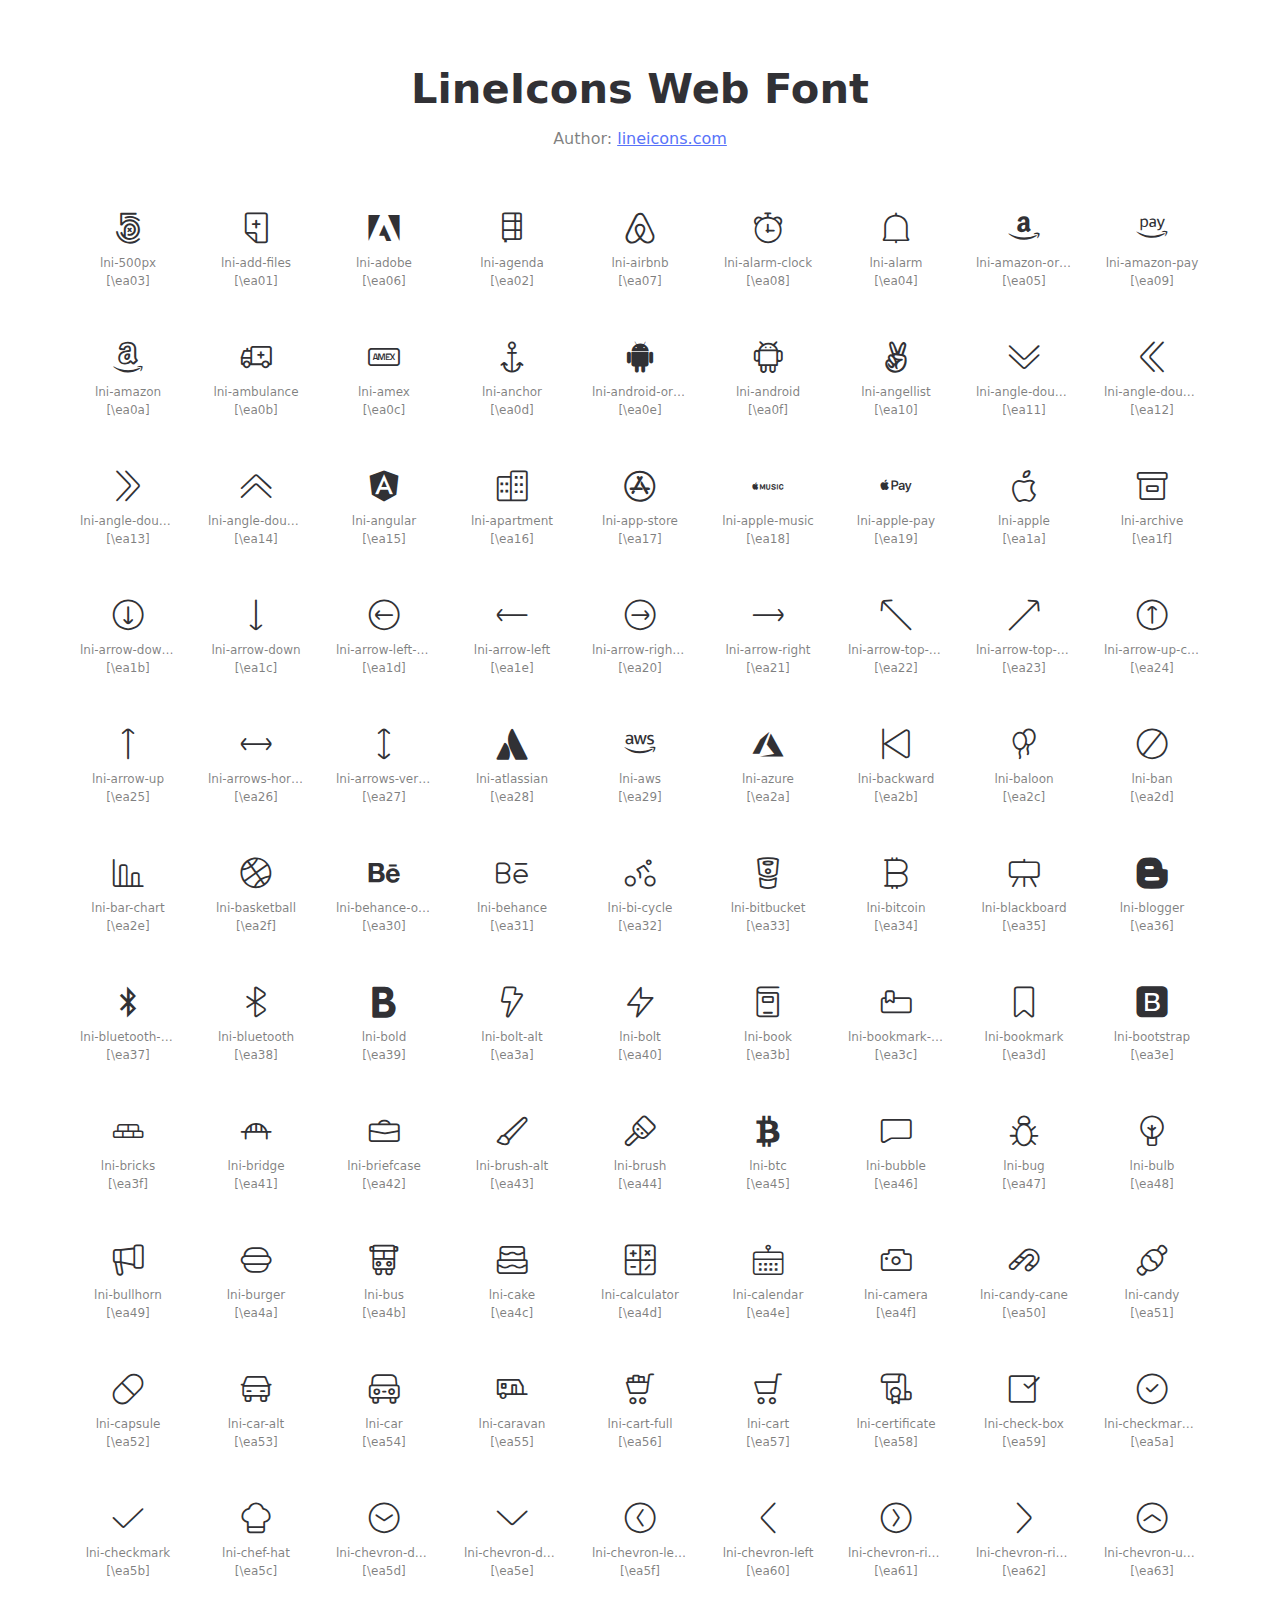
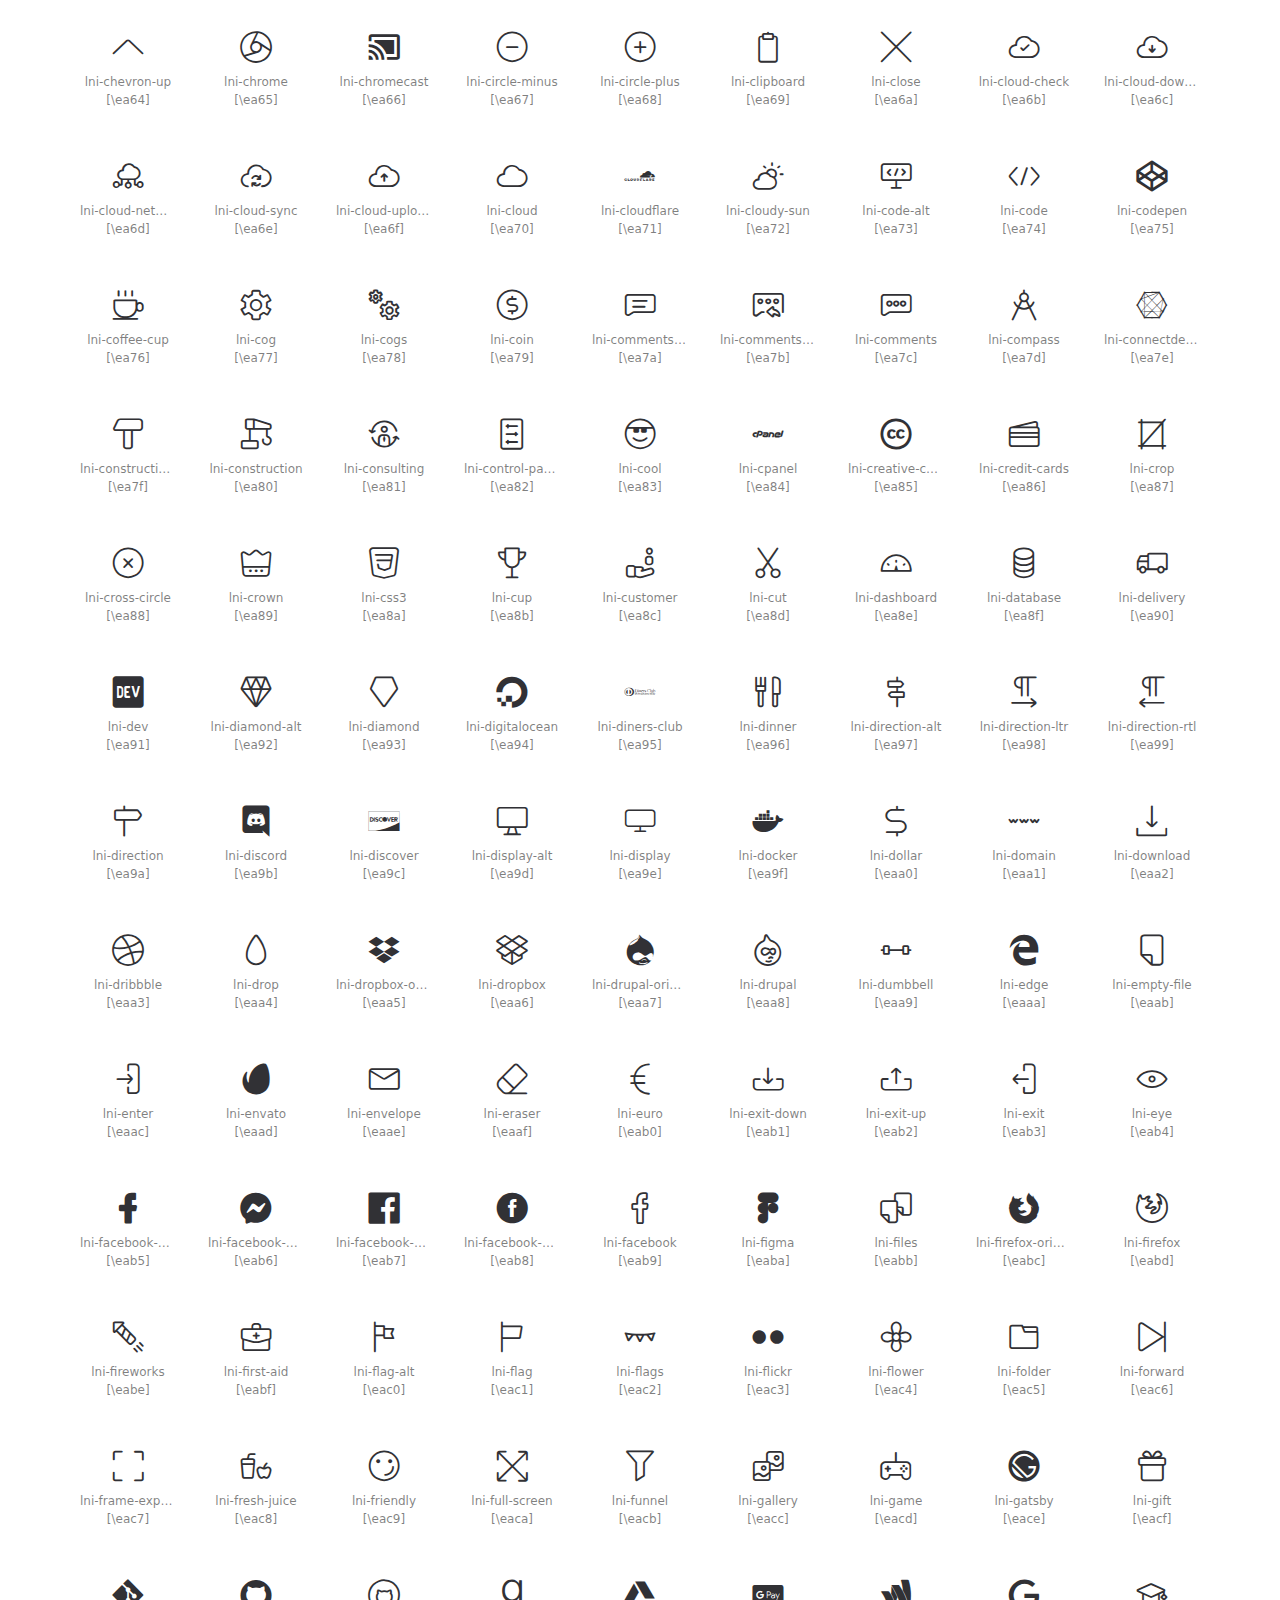
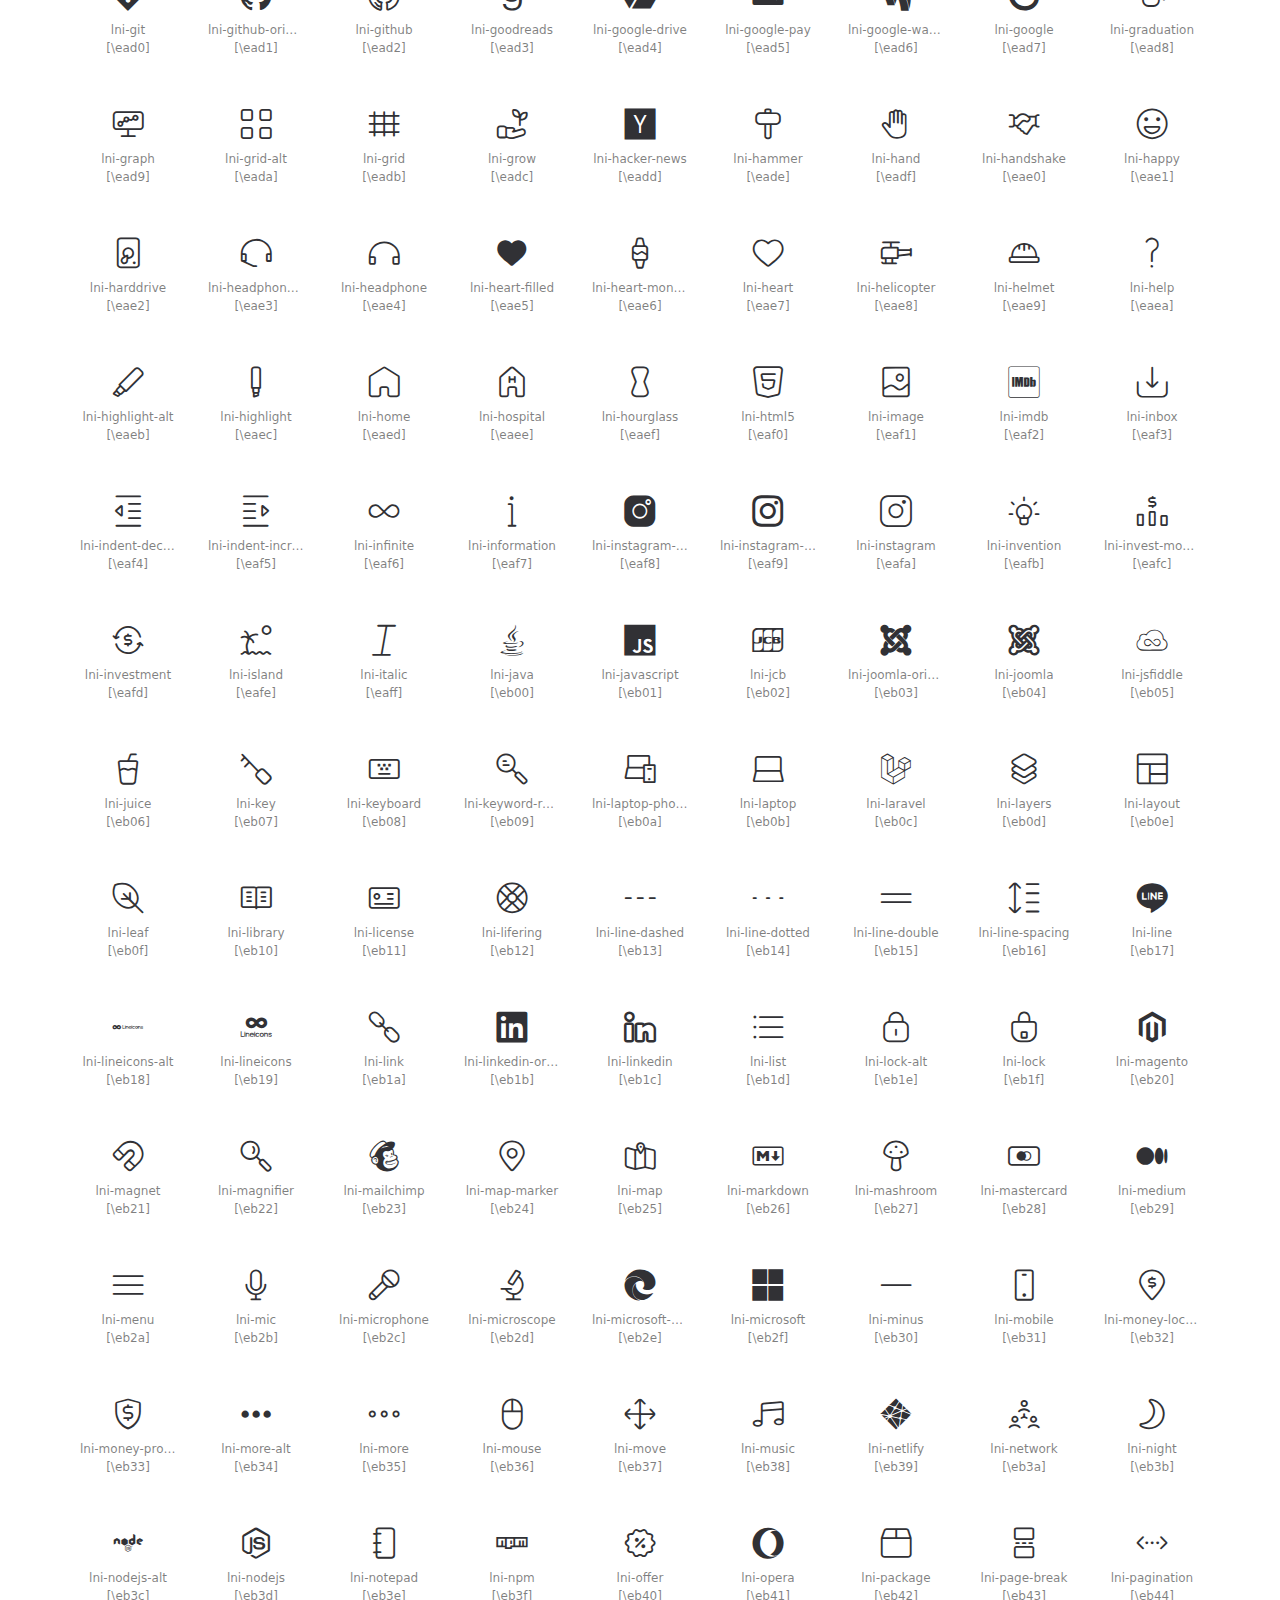
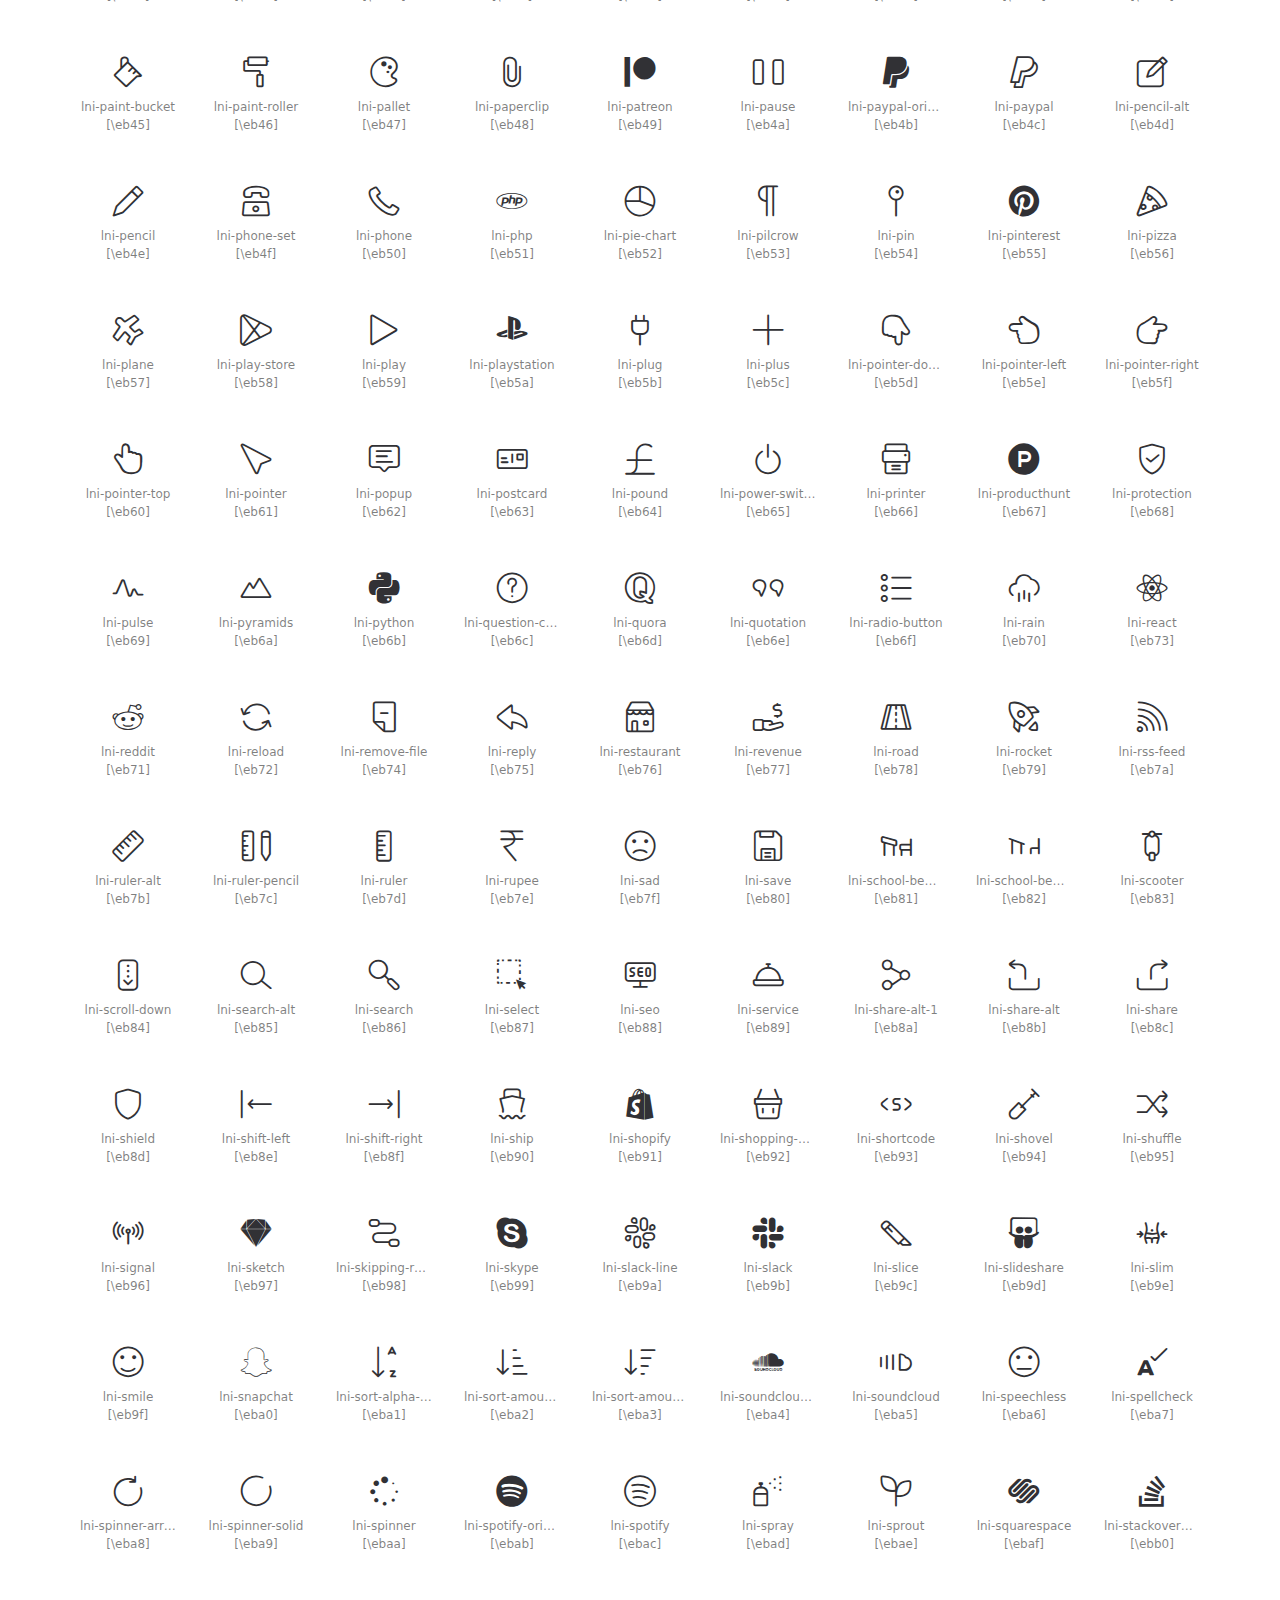
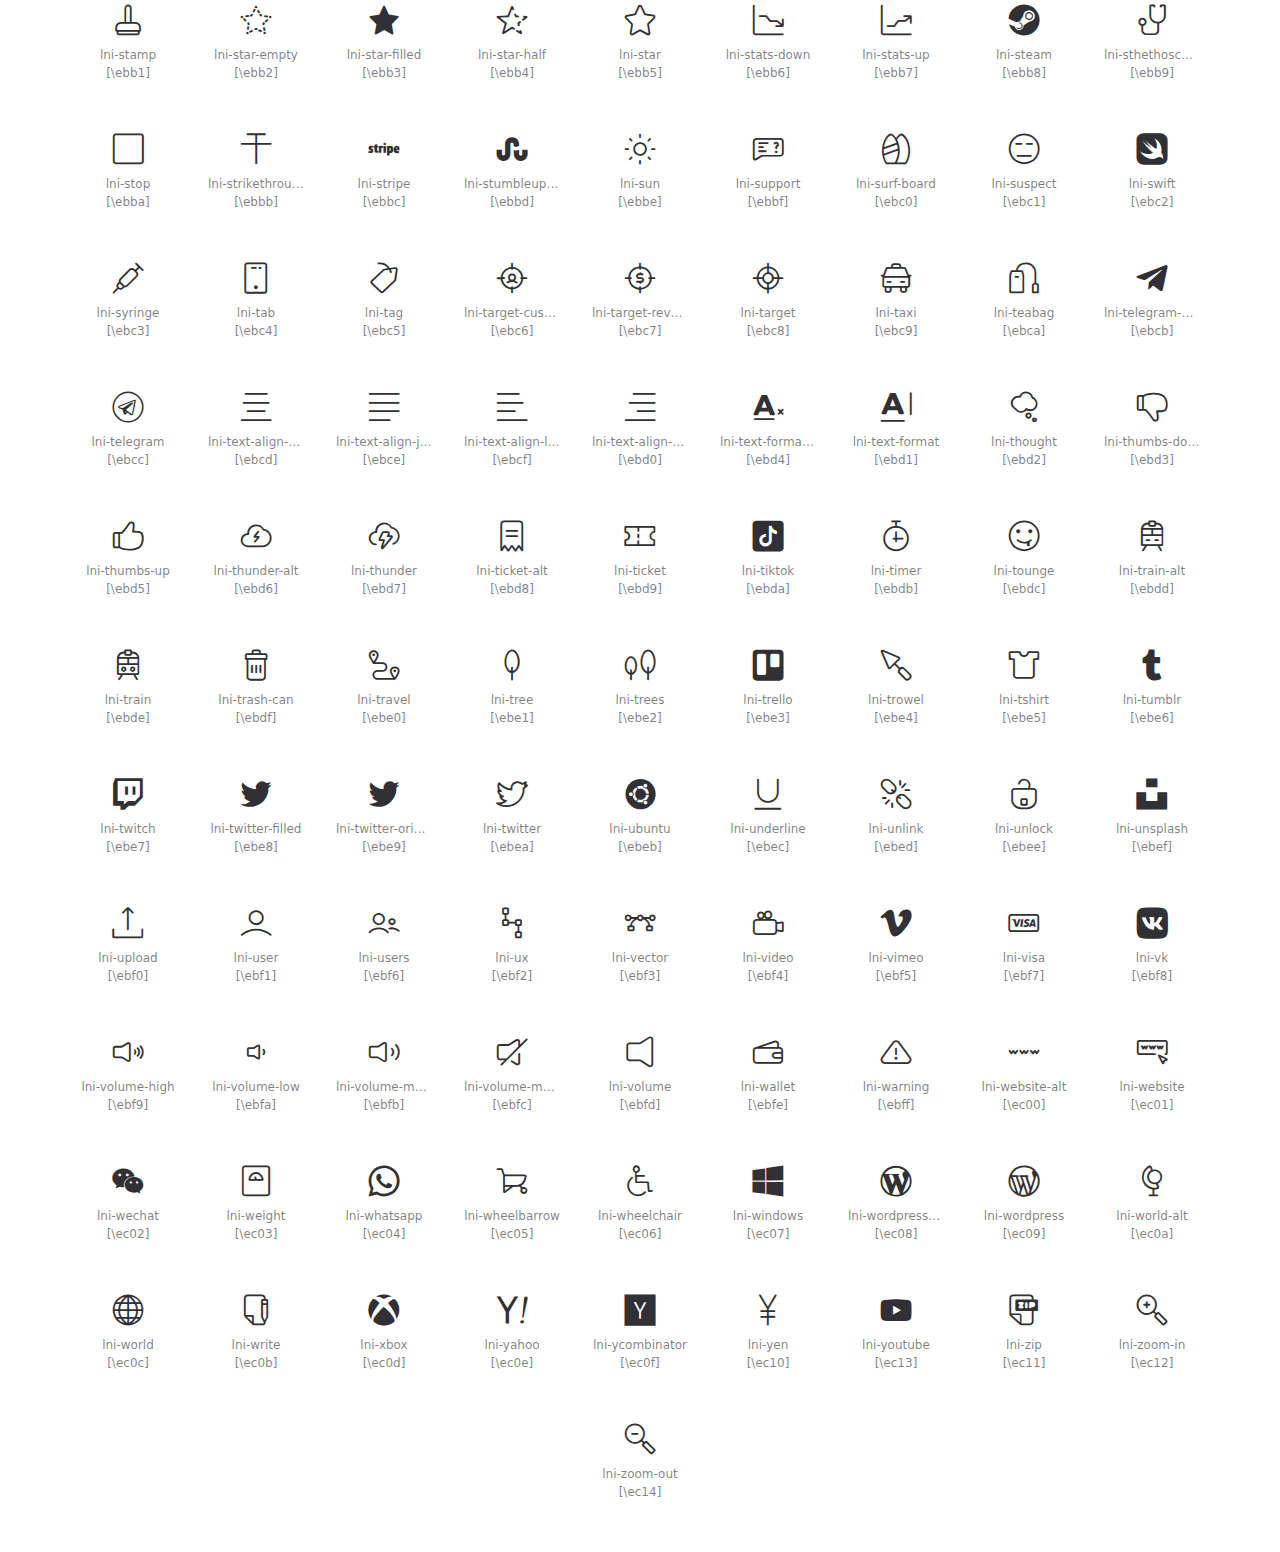
<file: img/icon-font/demo.html>
<!doctype html>
<html lang="en">
<head>
	<meta charset="UTF-8">
	<meta name="viewport" content="width=device-width, initial-scale=1">
	<link rel="stylesheet" href="demo/css/style.css">
	<link rel="icon" type="image/svg+xml" href="demo/favicon.svg">
	<title>LineIcons Web Font</title>
</head>
<body>
	<header>
		<h1>LineIcons Web Font</h1>
		<p>Author: <a href="https://lineicons.com">lineicons.com</a></p>
	</header>

	<div id="icons-wrapper">
		<section>
			<ul>
                
                    <li>
                        <i class="lni lni-500px"></i>
                        <p>lni-500px</p>
                    </li>
                
                    <li>
                        <i class="lni lni-add-files"></i>
                        <p>lni-add-files</p>
                    </li>
                
                    <li>
                        <i class="lni lni-adobe"></i>
                        <p>lni-adobe</p>
                    </li>
                
                    <li>
                        <i class="lni lni-agenda"></i>
                        <p>lni-agenda</p>
                    </li>
                
                    <li>
                        <i class="lni lni-airbnb"></i>
                        <p>lni-airbnb</p>
                    </li>
                
                    <li>
                        <i class="lni lni-alarm-clock"></i>
                        <p>lni-alarm-clock</p>
                    </li>
                
                    <li>
                        <i class="lni lni-alarm"></i>
                        <p>lni-alarm</p>
                    </li>
                
                    <li>
                        <i class="lni lni-amazon-original"></i>
                        <p>lni-amazon-original</p>
                    </li>
                
                    <li>
                        <i class="lni lni-amazon-pay"></i>
                        <p>lni-amazon-pay</p>
                    </li>
                
                    <li>
                        <i class="lni lni-amazon"></i>
                        <p>lni-amazon</p>
                    </li>
                
                    <li>
                        <i class="lni lni-ambulance"></i>
                        <p>lni-ambulance</p>
                    </li>
                
                    <li>
                        <i class="lni lni-amex"></i>
                        <p>lni-amex</p>
                    </li>
                
                    <li>
                        <i class="lni lni-anchor"></i>
                        <p>lni-anchor</p>
                    </li>
                
                    <li>
                        <i class="lni lni-android-original"></i>
                        <p>lni-android-original</p>
                    </li>
                
                    <li>
                        <i class="lni lni-android"></i>
                        <p>lni-android</p>
                    </li>
                
                    <li>
                        <i class="lni lni-angellist"></i>
                        <p>lni-angellist</p>
                    </li>
                
                    <li>
                        <i class="lni lni-angle-double-down"></i>
                        <p>lni-angle-double-down</p>
                    </li>
                
                    <li>
                        <i class="lni lni-angle-double-left"></i>
                        <p>lni-angle-double-left</p>
                    </li>
                
                    <li>
                        <i class="lni lni-angle-double-right"></i>
                        <p>lni-angle-double-right</p>
                    </li>
                
                    <li>
                        <i class="lni lni-angle-double-up"></i>
                        <p>lni-angle-double-up</p>
                    </li>
                
                    <li>
                        <i class="lni lni-angular"></i>
                        <p>lni-angular</p>
                    </li>
                
                    <li>
                        <i class="lni lni-apartment"></i>
                        <p>lni-apartment</p>
                    </li>
                
                    <li>
                        <i class="lni lni-app-store"></i>
                        <p>lni-app-store</p>
                    </li>
                
                    <li>
                        <i class="lni lni-apple-music"></i>
                        <p>lni-apple-music</p>
                    </li>
                
                    <li>
                        <i class="lni lni-apple-pay"></i>
                        <p>lni-apple-pay</p>
                    </li>
                
                    <li>
                        <i class="lni lni-apple"></i>
                        <p>lni-apple</p>
                    </li>
                
                    <li>
                        <i class="lni lni-archive"></i>
                        <p>lni-archive</p>
                    </li>
                
                    <li>
                        <i class="lni lni-arrow-down-circle"></i>
                        <p>lni-arrow-down-circle</p>
                    </li>
                
                    <li>
                        <i class="lni lni-arrow-down"></i>
                        <p>lni-arrow-down</p>
                    </li>
                
                    <li>
                        <i class="lni lni-arrow-left-circle"></i>
                        <p>lni-arrow-left-circle</p>
                    </li>
                
                    <li>
                        <i class="lni lni-arrow-left"></i>
                        <p>lni-arrow-left</p>
                    </li>
                
                    <li>
                        <i class="lni lni-arrow-right-circle"></i>
                        <p>lni-arrow-right-circle</p>
                    </li>
                
                    <li>
                        <i class="lni lni-arrow-right"></i>
                        <p>lni-arrow-right</p>
                    </li>
                
                    <li>
                        <i class="lni lni-arrow-top-left"></i>
                        <p>lni-arrow-top-left</p>
                    </li>
                
                    <li>
                        <i class="lni lni-arrow-top-right"></i>
                        <p>lni-arrow-top-right</p>
                    </li>
                
                    <li>
                        <i class="lni lni-arrow-up-circle"></i>
                        <p>lni-arrow-up-circle</p>
                    </li>
                
                    <li>
                        <i class="lni lni-arrow-up"></i>
                        <p>lni-arrow-up</p>
                    </li>
                
                    <li>
                        <i class="lni lni-arrows-horizontal"></i>
                        <p>lni-arrows-horizontal</p>
                    </li>
                
                    <li>
                        <i class="lni lni-arrows-vertical"></i>
                        <p>lni-arrows-vertical</p>
                    </li>
                
                    <li>
                        <i class="lni lni-atlassian"></i>
                        <p>lni-atlassian</p>
                    </li>
                
                    <li>
                        <i class="lni lni-aws"></i>
                        <p>lni-aws</p>
                    </li>
                
                    <li>
                        <i class="lni lni-azure"></i>
                        <p>lni-azure</p>
                    </li>
                
                    <li>
                        <i class="lni lni-backward"></i>
                        <p>lni-backward</p>
                    </li>
                
                    <li>
                        <i class="lni lni-baloon"></i>
                        <p>lni-baloon</p>
                    </li>
                
                    <li>
                        <i class="lni lni-ban"></i>
                        <p>lni-ban</p>
                    </li>
                
                    <li>
                        <i class="lni lni-bar-chart"></i>
                        <p>lni-bar-chart</p>
                    </li>
                
                    <li>
                        <i class="lni lni-basketball"></i>
                        <p>lni-basketball</p>
                    </li>
                
                    <li>
                        <i class="lni lni-behance-original"></i>
                        <p>lni-behance-original</p>
                    </li>
                
                    <li>
                        <i class="lni lni-behance"></i>
                        <p>lni-behance</p>
                    </li>
                
                    <li>
                        <i class="lni lni-bi-cycle"></i>
                        <p>lni-bi-cycle</p>
                    </li>
                
                    <li>
                        <i class="lni lni-bitbucket"></i>
                        <p>lni-bitbucket</p>
                    </li>
                
                    <li>
                        <i class="lni lni-bitcoin"></i>
                        <p>lni-bitcoin</p>
                    </li>
                
                    <li>
                        <i class="lni lni-blackboard"></i>
                        <p>lni-blackboard</p>
                    </li>
                
                    <li>
                        <i class="lni lni-blogger"></i>
                        <p>lni-blogger</p>
                    </li>
                
                    <li>
                        <i class="lni lni-bluetooth-original"></i>
                        <p>lni-bluetooth-original</p>
                    </li>
                
                    <li>
                        <i class="lni lni-bluetooth"></i>
                        <p>lni-bluetooth</p>
                    </li>
                
                    <li>
                        <i class="lni lni-bold"></i>
                        <p>lni-bold</p>
                    </li>
                
                    <li>
                        <i class="lni lni-bolt-alt"></i>
                        <p>lni-bolt-alt</p>
                    </li>
                
                    <li>
                        <i class="lni lni-bolt"></i>
                        <p>lni-bolt</p>
                    </li>
                
                    <li>
                        <i class="lni lni-book"></i>
                        <p>lni-book</p>
                    </li>
                
                    <li>
                        <i class="lni lni-bookmark-alt"></i>
                        <p>lni-bookmark-alt</p>
                    </li>
                
                    <li>
                        <i class="lni lni-bookmark"></i>
                        <p>lni-bookmark</p>
                    </li>
                
                    <li>
                        <i class="lni lni-bootstrap"></i>
                        <p>lni-bootstrap</p>
                    </li>
                
                    <li>
                        <i class="lni lni-bricks"></i>
                        <p>lni-bricks</p>
                    </li>
                
                    <li>
                        <i class="lni lni-bridge"></i>
                        <p>lni-bridge</p>
                    </li>
                
                    <li>
                        <i class="lni lni-briefcase"></i>
                        <p>lni-briefcase</p>
                    </li>
                
                    <li>
                        <i class="lni lni-brush-alt"></i>
                        <p>lni-brush-alt</p>
                    </li>
                
                    <li>
                        <i class="lni lni-brush"></i>
                        <p>lni-brush</p>
                    </li>
                
                    <li>
                        <i class="lni lni-btc"></i>
                        <p>lni-btc</p>
                    </li>
                
                    <li>
                        <i class="lni lni-bubble"></i>
                        <p>lni-bubble</p>
                    </li>
                
                    <li>
                        <i class="lni lni-bug"></i>
                        <p>lni-bug</p>
                    </li>
                
                    <li>
                        <i class="lni lni-bulb"></i>
                        <p>lni-bulb</p>
                    </li>
                
                    <li>
                        <i class="lni lni-bullhorn"></i>
                        <p>lni-bullhorn</p>
                    </li>
                
                    <li>
                        <i class="lni lni-burger"></i>
                        <p>lni-burger</p>
                    </li>
                
                    <li>
                        <i class="lni lni-bus"></i>
                        <p>lni-bus</p>
                    </li>
                
                    <li>
                        <i class="lni lni-cake"></i>
                        <p>lni-cake</p>
                    </li>
                
                    <li>
                        <i class="lni lni-calculator"></i>
                        <p>lni-calculator</p>
                    </li>
                
                    <li>
                        <i class="lni lni-calendar"></i>
                        <p>lni-calendar</p>
                    </li>
                
                    <li>
                        <i class="lni lni-camera"></i>
                        <p>lni-camera</p>
                    </li>
                
                    <li>
                        <i class="lni lni-candy-cane"></i>
                        <p>lni-candy-cane</p>
                    </li>
                
                    <li>
                        <i class="lni lni-candy"></i>
                        <p>lni-candy</p>
                    </li>
                
                    <li>
                        <i class="lni lni-capsule"></i>
                        <p>lni-capsule</p>
                    </li>
                
                    <li>
                        <i class="lni lni-car-alt"></i>
                        <p>lni-car-alt</p>
                    </li>
                
                    <li>
                        <i class="lni lni-car"></i>
                        <p>lni-car</p>
                    </li>
                
                    <li>
                        <i class="lni lni-caravan"></i>
                        <p>lni-caravan</p>
                    </li>
                
                    <li>
                        <i class="lni lni-cart-full"></i>
                        <p>lni-cart-full</p>
                    </li>
                
                    <li>
                        <i class="lni lni-cart"></i>
                        <p>lni-cart</p>
                    </li>
                
                    <li>
                        <i class="lni lni-certificate"></i>
                        <p>lni-certificate</p>
                    </li>
                
                    <li>
                        <i class="lni lni-check-box"></i>
                        <p>lni-check-box</p>
                    </li>
                
                    <li>
                        <i class="lni lni-checkmark-circle"></i>
                        <p>lni-checkmark-circle</p>
                    </li>
                
                    <li>
                        <i class="lni lni-checkmark"></i>
                        <p>lni-checkmark</p>
                    </li>
                
                    <li>
                        <i class="lni lni-chef-hat"></i>
                        <p>lni-chef-hat</p>
                    </li>
                
                    <li>
                        <i class="lni lni-chevron-down-circle"></i>
                        <p>lni-chevron-down-circle</p>
                    </li>
                
                    <li>
                        <i class="lni lni-chevron-down"></i>
                        <p>lni-chevron-down</p>
                    </li>
                
                    <li>
                        <i class="lni lni-chevron-left-circle"></i>
                        <p>lni-chevron-left-circle</p>
                    </li>
                
                    <li>
                        <i class="lni lni-chevron-left"></i>
                        <p>lni-chevron-left</p>
                    </li>
                
                    <li>
                        <i class="lni lni-chevron-right-circle"></i>
                        <p>lni-chevron-right-circle</p>
                    </li>
                
                    <li>
                        <i class="lni lni-chevron-right"></i>
                        <p>lni-chevron-right</p>
                    </li>
                
                    <li>
                        <i class="lni lni-chevron-up-circle"></i>
                        <p>lni-chevron-up-circle</p>
                    </li>
                
                    <li>
                        <i class="lni lni-chevron-up"></i>
                        <p>lni-chevron-up</p>
                    </li>
                
                    <li>
                        <i class="lni lni-chrome"></i>
                        <p>lni-chrome</p>
                    </li>
                
                    <li>
                        <i class="lni lni-chromecast"></i>
                        <p>lni-chromecast</p>
                    </li>
                
                    <li>
                        <i class="lni lni-circle-minus"></i>
                        <p>lni-circle-minus</p>
                    </li>
                
                    <li>
                        <i class="lni lni-circle-plus"></i>
                        <p>lni-circle-plus</p>
                    </li>
                
                    <li>
                        <i class="lni lni-clipboard"></i>
                        <p>lni-clipboard</p>
                    </li>
                
                    <li>
                        <i class="lni lni-close"></i>
                        <p>lni-close</p>
                    </li>
                
                    <li>
                        <i class="lni lni-cloud-check"></i>
                        <p>lni-cloud-check</p>
                    </li>
                
                    <li>
                        <i class="lni lni-cloud-download"></i>
                        <p>lni-cloud-download</p>
                    </li>
                
                    <li>
                        <i class="lni lni-cloud-network"></i>
                        <p>lni-cloud-network</p>
                    </li>
                
                    <li>
                        <i class="lni lni-cloud-sync"></i>
                        <p>lni-cloud-sync</p>
                    </li>
                
                    <li>
                        <i class="lni lni-cloud-upload"></i>
                        <p>lni-cloud-upload</p>
                    </li>
                
                    <li>
                        <i class="lni lni-cloud"></i>
                        <p>lni-cloud</p>
                    </li>
                
                    <li>
                        <i class="lni lni-cloudflare"></i>
                        <p>lni-cloudflare</p>
                    </li>
                
                    <li>
                        <i class="lni lni-cloudy-sun"></i>
                        <p>lni-cloudy-sun</p>
                    </li>
                
                    <li>
                        <i class="lni lni-code-alt"></i>
                        <p>lni-code-alt</p>
                    </li>
                
                    <li>
                        <i class="lni lni-code"></i>
                        <p>lni-code</p>
                    </li>
                
                    <li>
                        <i class="lni lni-codepen"></i>
                        <p>lni-codepen</p>
                    </li>
                
                    <li>
                        <i class="lni lni-coffee-cup"></i>
                        <p>lni-coffee-cup</p>
                    </li>
                
                    <li>
                        <i class="lni lni-cog"></i>
                        <p>lni-cog</p>
                    </li>
                
                    <li>
                        <i class="lni lni-cogs"></i>
                        <p>lni-cogs</p>
                    </li>
                
                    <li>
                        <i class="lni lni-coin"></i>
                        <p>lni-coin</p>
                    </li>
                
                    <li>
                        <i class="lni lni-comments-alt"></i>
                        <p>lni-comments-alt</p>
                    </li>
                
                    <li>
                        <i class="lni lni-comments-reply"></i>
                        <p>lni-comments-reply</p>
                    </li>
                
                    <li>
                        <i class="lni lni-comments"></i>
                        <p>lni-comments</p>
                    </li>
                
                    <li>
                        <i class="lni lni-compass"></i>
                        <p>lni-compass</p>
                    </li>
                
                    <li>
                        <i class="lni lni-connectdevelop"></i>
                        <p>lni-connectdevelop</p>
                    </li>
                
                    <li>
                        <i class="lni lni-construction-hammer"></i>
                        <p>lni-construction-hammer</p>
                    </li>
                
                    <li>
                        <i class="lni lni-construction"></i>
                        <p>lni-construction</p>
                    </li>
                
                    <li>
                        <i class="lni lni-consulting"></i>
                        <p>lni-consulting</p>
                    </li>
                
                    <li>
                        <i class="lni lni-control-panel"></i>
                        <p>lni-control-panel</p>
                    </li>
                
                    <li>
                        <i class="lni lni-cool"></i>
                        <p>lni-cool</p>
                    </li>
                
                    <li>
                        <i class="lni lni-cpanel"></i>
                        <p>lni-cpanel</p>
                    </li>
                
                    <li>
                        <i class="lni lni-creative-commons"></i>
                        <p>lni-creative-commons</p>
                    </li>
                
                    <li>
                        <i class="lni lni-credit-cards"></i>
                        <p>lni-credit-cards</p>
                    </li>
                
                    <li>
                        <i class="lni lni-crop"></i>
                        <p>lni-crop</p>
                    </li>
                
                    <li>
                        <i class="lni lni-cross-circle"></i>
                        <p>lni-cross-circle</p>
                    </li>
                
                    <li>
                        <i class="lni lni-crown"></i>
                        <p>lni-crown</p>
                    </li>
                
                    <li>
                        <i class="lni lni-css3"></i>
                        <p>lni-css3</p>
                    </li>
                
                    <li>
                        <i class="lni lni-cup"></i>
                        <p>lni-cup</p>
                    </li>
                
                    <li>
                        <i class="lni lni-customer"></i>
                        <p>lni-customer</p>
                    </li>
                
                    <li>
                        <i class="lni lni-cut"></i>
                        <p>lni-cut</p>
                    </li>
                
                    <li>
                        <i class="lni lni-dashboard"></i>
                        <p>lni-dashboard</p>
                    </li>
                
                    <li>
                        <i class="lni lni-database"></i>
                        <p>lni-database</p>
                    </li>
                
                    <li>
                        <i class="lni lni-delivery"></i>
                        <p>lni-delivery</p>
                    </li>
                
                    <li>
                        <i class="lni lni-dev"></i>
                        <p>lni-dev</p>
                    </li>
                
                    <li>
                        <i class="lni lni-diamond-alt"></i>
                        <p>lni-diamond-alt</p>
                    </li>
                
                    <li>
                        <i class="lni lni-diamond"></i>
                        <p>lni-diamond</p>
                    </li>
                
                    <li>
                        <i class="lni lni-digitalocean"></i>
                        <p>lni-digitalocean</p>
                    </li>
                
                    <li>
                        <i class="lni lni-diners-club"></i>
                        <p>lni-diners-club</p>
                    </li>
                
                    <li>
                        <i class="lni lni-dinner"></i>
                        <p>lni-dinner</p>
                    </li>
                
                    <li>
                        <i class="lni lni-direction-alt"></i>
                        <p>lni-direction-alt</p>
                    </li>
                
                    <li>
                        <i class="lni lni-direction-ltr"></i>
                        <p>lni-direction-ltr</p>
                    </li>
                
                    <li>
                        <i class="lni lni-direction-rtl"></i>
                        <p>lni-direction-rtl</p>
                    </li>
                
                    <li>
                        <i class="lni lni-direction"></i>
                        <p>lni-direction</p>
                    </li>
                
                    <li>
                        <i class="lni lni-discord"></i>
                        <p>lni-discord</p>
                    </li>
                
                    <li>
                        <i class="lni lni-discover"></i>
                        <p>lni-discover</p>
                    </li>
                
                    <li>
                        <i class="lni lni-display-alt"></i>
                        <p>lni-display-alt</p>
                    </li>
                
                    <li>
                        <i class="lni lni-display"></i>
                        <p>lni-display</p>
                    </li>
                
                    <li>
                        <i class="lni lni-docker"></i>
                        <p>lni-docker</p>
                    </li>
                
                    <li>
                        <i class="lni lni-dollar"></i>
                        <p>lni-dollar</p>
                    </li>
                
                    <li>
                        <i class="lni lni-domain"></i>
                        <p>lni-domain</p>
                    </li>
                
                    <li>
                        <i class="lni lni-download"></i>
                        <p>lni-download</p>
                    </li>
                
                    <li>
                        <i class="lni lni-dribbble"></i>
                        <p>lni-dribbble</p>
                    </li>
                
                    <li>
                        <i class="lni lni-drop"></i>
                        <p>lni-drop</p>
                    </li>
                
                    <li>
                        <i class="lni lni-dropbox-original"></i>
                        <p>lni-dropbox-original</p>
                    </li>
                
                    <li>
                        <i class="lni lni-dropbox"></i>
                        <p>lni-dropbox</p>
                    </li>
                
                    <li>
                        <i class="lni lni-drupal-original"></i>
                        <p>lni-drupal-original</p>
                    </li>
                
                    <li>
                        <i class="lni lni-drupal"></i>
                        <p>lni-drupal</p>
                    </li>
                
                    <li>
                        <i class="lni lni-dumbbell"></i>
                        <p>lni-dumbbell</p>
                    </li>
                
                    <li>
                        <i class="lni lni-edge"></i>
                        <p>lni-edge</p>
                    </li>
                
                    <li>
                        <i class="lni lni-empty-file"></i>
                        <p>lni-empty-file</p>
                    </li>
                
                    <li>
                        <i class="lni lni-enter"></i>
                        <p>lni-enter</p>
                    </li>
                
                    <li>
                        <i class="lni lni-envato"></i>
                        <p>lni-envato</p>
                    </li>
                
                    <li>
                        <i class="lni lni-envelope"></i>
                        <p>lni-envelope</p>
                    </li>
                
                    <li>
                        <i class="lni lni-eraser"></i>
                        <p>lni-eraser</p>
                    </li>
                
                    <li>
                        <i class="lni lni-euro"></i>
                        <p>lni-euro</p>
                    </li>
                
                    <li>
                        <i class="lni lni-exit-down"></i>
                        <p>lni-exit-down</p>
                    </li>
                
                    <li>
                        <i class="lni lni-exit-up"></i>
                        <p>lni-exit-up</p>
                    </li>
                
                    <li>
                        <i class="lni lni-exit"></i>
                        <p>lni-exit</p>
                    </li>
                
                    <li>
                        <i class="lni lni-eye"></i>
                        <p>lni-eye</p>
                    </li>
                
                    <li>
                        <i class="lni lni-facebook-filled"></i>
                        <p>lni-facebook-filled</p>
                    </li>
                
                    <li>
                        <i class="lni lni-facebook-messenger"></i>
                        <p>lni-facebook-messenger</p>
                    </li>
                
                    <li>
                        <i class="lni lni-facebook-original"></i>
                        <p>lni-facebook-original</p>
                    </li>
                
                    <li>
                        <i class="lni lni-facebook-oval"></i>
                        <p>lni-facebook-oval</p>
                    </li>
                
                    <li>
                        <i class="lni lni-facebook"></i>
                        <p>lni-facebook</p>
                    </li>
                
                    <li>
                        <i class="lni lni-figma"></i>
                        <p>lni-figma</p>
                    </li>
                
                    <li>
                        <i class="lni lni-files"></i>
                        <p>lni-files</p>
                    </li>
                
                    <li>
                        <i class="lni lni-firefox-original"></i>
                        <p>lni-firefox-original</p>
                    </li>
                
                    <li>
                        <i class="lni lni-firefox"></i>
                        <p>lni-firefox</p>
                    </li>
                
                    <li>
                        <i class="lni lni-fireworks"></i>
                        <p>lni-fireworks</p>
                    </li>
                
                    <li>
                        <i class="lni lni-first-aid"></i>
                        <p>lni-first-aid</p>
                    </li>
                
                    <li>
                        <i class="lni lni-flag-alt"></i>
                        <p>lni-flag-alt</p>
                    </li>
                
                    <li>
                        <i class="lni lni-flag"></i>
                        <p>lni-flag</p>
                    </li>
                
                    <li>
                        <i class="lni lni-flags"></i>
                        <p>lni-flags</p>
                    </li>
                
                    <li>
                        <i class="lni lni-flickr"></i>
                        <p>lni-flickr</p>
                    </li>
                
                    <li>
                        <i class="lni lni-flower"></i>
                        <p>lni-flower</p>
                    </li>
                
                    <li>
                        <i class="lni lni-folder"></i>
                        <p>lni-folder</p>
                    </li>
                
                    <li>
                        <i class="lni lni-forward"></i>
                        <p>lni-forward</p>
                    </li>
                
                    <li>
                        <i class="lni lni-frame-expand"></i>
                        <p>lni-frame-expand</p>
                    </li>
                
                    <li>
                        <i class="lni lni-fresh-juice"></i>
                        <p>lni-fresh-juice</p>
                    </li>
                
                    <li>
                        <i class="lni lni-friendly"></i>
                        <p>lni-friendly</p>
                    </li>
                
                    <li>
                        <i class="lni lni-full-screen"></i>
                        <p>lni-full-screen</p>
                    </li>
                
                    <li>
                        <i class="lni lni-funnel"></i>
                        <p>lni-funnel</p>
                    </li>
                
                    <li>
                        <i class="lni lni-gallery"></i>
                        <p>lni-gallery</p>
                    </li>
                
                    <li>
                        <i class="lni lni-game"></i>
                        <p>lni-game</p>
                    </li>
                
                    <li>
                        <i class="lni lni-gatsby"></i>
                        <p>lni-gatsby</p>
                    </li>
                
                    <li>
                        <i class="lni lni-gift"></i>
                        <p>lni-gift</p>
                    </li>
                
                    <li>
                        <i class="lni lni-git"></i>
                        <p>lni-git</p>
                    </li>
                
                    <li>
                        <i class="lni lni-github-original"></i>
                        <p>lni-github-original</p>
                    </li>
                
                    <li>
                        <i class="lni lni-github"></i>
                        <p>lni-github</p>
                    </li>
                
                    <li>
                        <i class="lni lni-goodreads"></i>
                        <p>lni-goodreads</p>
                    </li>
                
                    <li>
                        <i class="lni lni-google-drive"></i>
                        <p>lni-google-drive</p>
                    </li>
                
                    <li>
                        <i class="lni lni-google-pay"></i>
                        <p>lni-google-pay</p>
                    </li>
                
                    <li>
                        <i class="lni lni-google-wallet"></i>
                        <p>lni-google-wallet</p>
                    </li>
                
                    <li>
                        <i class="lni lni-google"></i>
                        <p>lni-google</p>
                    </li>
                
                    <li>
                        <i class="lni lni-graduation"></i>
                        <p>lni-graduation</p>
                    </li>
                
                    <li>
                        <i class="lni lni-graph"></i>
                        <p>lni-graph</p>
                    </li>
                
                    <li>
                        <i class="lni lni-grid-alt"></i>
                        <p>lni-grid-alt</p>
                    </li>
                
                    <li>
                        <i class="lni lni-grid"></i>
                        <p>lni-grid</p>
                    </li>
                
                    <li>
                        <i class="lni lni-grow"></i>
                        <p>lni-grow</p>
                    </li>
                
                    <li>
                        <i class="lni lni-hacker-news"></i>
                        <p>lni-hacker-news</p>
                    </li>
                
                    <li>
                        <i class="lni lni-hammer"></i>
                        <p>lni-hammer</p>
                    </li>
                
                    <li>
                        <i class="lni lni-hand"></i>
                        <p>lni-hand</p>
                    </li>
                
                    <li>
                        <i class="lni lni-handshake"></i>
                        <p>lni-handshake</p>
                    </li>
                
                    <li>
                        <i class="lni lni-happy"></i>
                        <p>lni-happy</p>
                    </li>
                
                    <li>
                        <i class="lni lni-harddrive"></i>
                        <p>lni-harddrive</p>
                    </li>
                
                    <li>
                        <i class="lni lni-headphone-alt"></i>
                        <p>lni-headphone-alt</p>
                    </li>
                
                    <li>
                        <i class="lni lni-headphone"></i>
                        <p>lni-headphone</p>
                    </li>
                
                    <li>
                        <i class="lni lni-heart-filled"></i>
                        <p>lni-heart-filled</p>
                    </li>
                
                    <li>
                        <i class="lni lni-heart-monitor"></i>
                        <p>lni-heart-monitor</p>
                    </li>
                
                    <li>
                        <i class="lni lni-heart"></i>
                        <p>lni-heart</p>
                    </li>
                
                    <li>
                        <i class="lni lni-helicopter"></i>
                        <p>lni-helicopter</p>
                    </li>
                
                    <li>
                        <i class="lni lni-helmet"></i>
                        <p>lni-helmet</p>
                    </li>
                
                    <li>
                        <i class="lni lni-help"></i>
                        <p>lni-help</p>
                    </li>
                
                    <li>
                        <i class="lni lni-highlight-alt"></i>
                        <p>lni-highlight-alt</p>
                    </li>
                
                    <li>
                        <i class="lni lni-highlight"></i>
                        <p>lni-highlight</p>
                    </li>
                
                    <li>
                        <i class="lni lni-home"></i>
                        <p>lni-home</p>
                    </li>
                
                    <li>
                        <i class="lni lni-hospital"></i>
                        <p>lni-hospital</p>
                    </li>
                
                    <li>
                        <i class="lni lni-hourglass"></i>
                        <p>lni-hourglass</p>
                    </li>
                
                    <li>
                        <i class="lni lni-html5"></i>
                        <p>lni-html5</p>
                    </li>
                
                    <li>
                        <i class="lni lni-image"></i>
                        <p>lni-image</p>
                    </li>
                
                    <li>
                        <i class="lni lni-imdb"></i>
                        <p>lni-imdb</p>
                    </li>
                
                    <li>
                        <i class="lni lni-inbox"></i>
                        <p>lni-inbox</p>
                    </li>
                
                    <li>
                        <i class="lni lni-indent-decrease"></i>
                        <p>lni-indent-decrease</p>
                    </li>
                
                    <li>
                        <i class="lni lni-indent-increase"></i>
                        <p>lni-indent-increase</p>
                    </li>
                
                    <li>
                        <i class="lni lni-infinite"></i>
                        <p>lni-infinite</p>
                    </li>
                
                    <li>
                        <i class="lni lni-information"></i>
                        <p>lni-information</p>
                    </li>
                
                    <li>
                        <i class="lni lni-instagram-filled"></i>
                        <p>lni-instagram-filled</p>
                    </li>
                
                    <li>
                        <i class="lni lni-instagram-original"></i>
                        <p>lni-instagram-original</p>
                    </li>
                
                    <li>
                        <i class="lni lni-instagram"></i>
                        <p>lni-instagram</p>
                    </li>
                
                    <li>
                        <i class="lni lni-invention"></i>
                        <p>lni-invention</p>
                    </li>
                
                    <li>
                        <i class="lni lni-invest-monitor"></i>
                        <p>lni-invest-monitor</p>
                    </li>
                
                    <li>
                        <i class="lni lni-investment"></i>
                        <p>lni-investment</p>
                    </li>
                
                    <li>
                        <i class="lni lni-island"></i>
                        <p>lni-island</p>
                    </li>
                
                    <li>
                        <i class="lni lni-italic"></i>
                        <p>lni-italic</p>
                    </li>
                
                    <li>
                        <i class="lni lni-java"></i>
                        <p>lni-java</p>
                    </li>
                
                    <li>
                        <i class="lni lni-javascript"></i>
                        <p>lni-javascript</p>
                    </li>
                
                    <li>
                        <i class="lni lni-jcb"></i>
                        <p>lni-jcb</p>
                    </li>
                
                    <li>
                        <i class="lni lni-joomla-original"></i>
                        <p>lni-joomla-original</p>
                    </li>
                
                    <li>
                        <i class="lni lni-joomla"></i>
                        <p>lni-joomla</p>
                    </li>
                
                    <li>
                        <i class="lni lni-jsfiddle"></i>
                        <p>lni-jsfiddle</p>
                    </li>
                
                    <li>
                        <i class="lni lni-juice"></i>
                        <p>lni-juice</p>
                    </li>
                
                    <li>
                        <i class="lni lni-key"></i>
                        <p>lni-key</p>
                    </li>
                
                    <li>
                        <i class="lni lni-keyboard"></i>
                        <p>lni-keyboard</p>
                    </li>
                
                    <li>
                        <i class="lni lni-keyword-research"></i>
                        <p>lni-keyword-research</p>
                    </li>
                
                    <li>
                        <i class="lni lni-laptop-phone"></i>
                        <p>lni-laptop-phone</p>
                    </li>
                
                    <li>
                        <i class="lni lni-laptop"></i>
                        <p>lni-laptop</p>
                    </li>
                
                    <li>
                        <i class="lni lni-laravel"></i>
                        <p>lni-laravel</p>
                    </li>
                
                    <li>
                        <i class="lni lni-layers"></i>
                        <p>lni-layers</p>
                    </li>
                
                    <li>
                        <i class="lni lni-layout"></i>
                        <p>lni-layout</p>
                    </li>
                
                    <li>
                        <i class="lni lni-leaf"></i>
                        <p>lni-leaf</p>
                    </li>
                
                    <li>
                        <i class="lni lni-library"></i>
                        <p>lni-library</p>
                    </li>
                
                    <li>
                        <i class="lni lni-license"></i>
                        <p>lni-license</p>
                    </li>
                
                    <li>
                        <i class="lni lni-lifering"></i>
                        <p>lni-lifering</p>
                    </li>
                
                    <li>
                        <i class="lni lni-line-dashed"></i>
                        <p>lni-line-dashed</p>
                    </li>
                
                    <li>
                        <i class="lni lni-line-dotted"></i>
                        <p>lni-line-dotted</p>
                    </li>
                
                    <li>
                        <i class="lni lni-line-double"></i>
                        <p>lni-line-double</p>
                    </li>
                
                    <li>
                        <i class="lni lni-line-spacing"></i>
                        <p>lni-line-spacing</p>
                    </li>
                
                    <li>
                        <i class="lni lni-line"></i>
                        <p>lni-line</p>
                    </li>
                
                    <li>
                        <i class="lni lni-lineicons-alt"></i>
                        <p>lni-lineicons-alt</p>
                    </li>
                
                    <li>
                        <i class="lni lni-lineicons"></i>
                        <p>lni-lineicons</p>
                    </li>
                
                    <li>
                        <i class="lni lni-link"></i>
                        <p>lni-link</p>
                    </li>
                
                    <li>
                        <i class="lni lni-linkedin-original"></i>
                        <p>lni-linkedin-original</p>
                    </li>
                
                    <li>
                        <i class="lni lni-linkedin"></i>
                        <p>lni-linkedin</p>
                    </li>
                
                    <li>
                        <i class="lni lni-list"></i>
                        <p>lni-list</p>
                    </li>
                
                    <li>
                        <i class="lni lni-lock-alt"></i>
                        <p>lni-lock-alt</p>
                    </li>
                
                    <li>
                        <i class="lni lni-lock"></i>
                        <p>lni-lock</p>
                    </li>
                
                    <li>
                        <i class="lni lni-magento"></i>
                        <p>lni-magento</p>
                    </li>
                
                    <li>
                        <i class="lni lni-magnet"></i>
                        <p>lni-magnet</p>
                    </li>
                
                    <li>
                        <i class="lni lni-magnifier"></i>
                        <p>lni-magnifier</p>
                    </li>
                
                    <li>
                        <i class="lni lni-mailchimp"></i>
                        <p>lni-mailchimp</p>
                    </li>
                
                    <li>
                        <i class="lni lni-map-marker"></i>
                        <p>lni-map-marker</p>
                    </li>
                
                    <li>
                        <i class="lni lni-map"></i>
                        <p>lni-map</p>
                    </li>
                
                    <li>
                        <i class="lni lni-markdown"></i>
                        <p>lni-markdown</p>
                    </li>
                
                    <li>
                        <i class="lni lni-mashroom"></i>
                        <p>lni-mashroom</p>
                    </li>
                
                    <li>
                        <i class="lni lni-mastercard"></i>
                        <p>lni-mastercard</p>
                    </li>
                
                    <li>
                        <i class="lni lni-medium"></i>
                        <p>lni-medium</p>
                    </li>
                
                    <li>
                        <i class="lni lni-menu"></i>
                        <p>lni-menu</p>
                    </li>
                
                    <li>
                        <i class="lni lni-mic"></i>
                        <p>lni-mic</p>
                    </li>
                
                    <li>
                        <i class="lni lni-microphone"></i>
                        <p>lni-microphone</p>
                    </li>
                
                    <li>
                        <i class="lni lni-microscope"></i>
                        <p>lni-microscope</p>
                    </li>
                
                    <li>
                        <i class="lni lni-microsoft-edge"></i>
                        <p>lni-microsoft-edge</p>
                    </li>
                
                    <li>
                        <i class="lni lni-microsoft"></i>
                        <p>lni-microsoft</p>
                    </li>
                
                    <li>
                        <i class="lni lni-minus"></i>
                        <p>lni-minus</p>
                    </li>
                
                    <li>
                        <i class="lni lni-mobile"></i>
                        <p>lni-mobile</p>
                    </li>
                
                    <li>
                        <i class="lni lni-money-location"></i>
                        <p>lni-money-location</p>
                    </li>
                
                    <li>
                        <i class="lni lni-money-protection"></i>
                        <p>lni-money-protection</p>
                    </li>
                
                    <li>
                        <i class="lni lni-more-alt"></i>
                        <p>lni-more-alt</p>
                    </li>
                
                    <li>
                        <i class="lni lni-more"></i>
                        <p>lni-more</p>
                    </li>
                
                    <li>
                        <i class="lni lni-mouse"></i>
                        <p>lni-mouse</p>
                    </li>
                
                    <li>
                        <i class="lni lni-move"></i>
                        <p>lni-move</p>
                    </li>
                
                    <li>
                        <i class="lni lni-music"></i>
                        <p>lni-music</p>
                    </li>
                
                    <li>
                        <i class="lni lni-netlify"></i>
                        <p>lni-netlify</p>
                    </li>
                
                    <li>
                        <i class="lni lni-network"></i>
                        <p>lni-network</p>
                    </li>
                
                    <li>
                        <i class="lni lni-night"></i>
                        <p>lni-night</p>
                    </li>
                
                    <li>
                        <i class="lni lni-nodejs-alt"></i>
                        <p>lni-nodejs-alt</p>
                    </li>
                
                    <li>
                        <i class="lni lni-nodejs"></i>
                        <p>lni-nodejs</p>
                    </li>
                
                    <li>
                        <i class="lni lni-notepad"></i>
                        <p>lni-notepad</p>
                    </li>
                
                    <li>
                        <i class="lni lni-npm"></i>
                        <p>lni-npm</p>
                    </li>
                
                    <li>
                        <i class="lni lni-offer"></i>
                        <p>lni-offer</p>
                    </li>
                
                    <li>
                        <i class="lni lni-opera"></i>
                        <p>lni-opera</p>
                    </li>
                
                    <li>
                        <i class="lni lni-package"></i>
                        <p>lni-package</p>
                    </li>
                
                    <li>
                        <i class="lni lni-page-break"></i>
                        <p>lni-page-break</p>
                    </li>
                
                    <li>
                        <i class="lni lni-pagination"></i>
                        <p>lni-pagination</p>
                    </li>
                
                    <li>
                        <i class="lni lni-paint-bucket"></i>
                        <p>lni-paint-bucket</p>
                    </li>
                
                    <li>
                        <i class="lni lni-paint-roller"></i>
                        <p>lni-paint-roller</p>
                    </li>
                
                    <li>
                        <i class="lni lni-pallet"></i>
                        <p>lni-pallet</p>
                    </li>
                
                    <li>
                        <i class="lni lni-paperclip"></i>
                        <p>lni-paperclip</p>
                    </li>
                
                    <li>
                        <i class="lni lni-patreon"></i>
                        <p>lni-patreon</p>
                    </li>
                
                    <li>
                        <i class="lni lni-pause"></i>
                        <p>lni-pause</p>
                    </li>
                
                    <li>
                        <i class="lni lni-paypal-original"></i>
                        <p>lni-paypal-original</p>
                    </li>
                
                    <li>
                        <i class="lni lni-paypal"></i>
                        <p>lni-paypal</p>
                    </li>
                
                    <li>
                        <i class="lni lni-pencil-alt"></i>
                        <p>lni-pencil-alt</p>
                    </li>
                
                    <li>
                        <i class="lni lni-pencil"></i>
                        <p>lni-pencil</p>
                    </li>
                
                    <li>
                        <i class="lni lni-phone-set"></i>
                        <p>lni-phone-set</p>
                    </li>
                
                    <li>
                        <i class="lni lni-phone"></i>
                        <p>lni-phone</p>
                    </li>
                
                    <li>
                        <i class="lni lni-php"></i>
                        <p>lni-php</p>
                    </li>
                
                    <li>
                        <i class="lni lni-pie-chart"></i>
                        <p>lni-pie-chart</p>
                    </li>
                
                    <li>
                        <i class="lni lni-pilcrow"></i>
                        <p>lni-pilcrow</p>
                    </li>
                
                    <li>
                        <i class="lni lni-pin"></i>
                        <p>lni-pin</p>
                    </li>
                
                    <li>
                        <i class="lni lni-pinterest"></i>
                        <p>lni-pinterest</p>
                    </li>
                
                    <li>
                        <i class="lni lni-pizza"></i>
                        <p>lni-pizza</p>
                    </li>
                
                    <li>
                        <i class="lni lni-plane"></i>
                        <p>lni-plane</p>
                    </li>
                
                    <li>
                        <i class="lni lni-play-store"></i>
                        <p>lni-play-store</p>
                    </li>
                
                    <li>
                        <i class="lni lni-play"></i>
                        <p>lni-play</p>
                    </li>
                
                    <li>
                        <i class="lni lni-playstation"></i>
                        <p>lni-playstation</p>
                    </li>
                
                    <li>
                        <i class="lni lni-plug"></i>
                        <p>lni-plug</p>
                    </li>
                
                    <li>
                        <i class="lni lni-plus"></i>
                        <p>lni-plus</p>
                    </li>
                
                    <li>
                        <i class="lni lni-pointer-down"></i>
                        <p>lni-pointer-down</p>
                    </li>
                
                    <li>
                        <i class="lni lni-pointer-left"></i>
                        <p>lni-pointer-left</p>
                    </li>
                
                    <li>
                        <i class="lni lni-pointer-right"></i>
                        <p>lni-pointer-right</p>
                    </li>
                
                    <li>
                        <i class="lni lni-pointer-top"></i>
                        <p>lni-pointer-top</p>
                    </li>
                
                    <li>
                        <i class="lni lni-pointer"></i>
                        <p>lni-pointer</p>
                    </li>
                
                    <li>
                        <i class="lni lni-popup"></i>
                        <p>lni-popup</p>
                    </li>
                
                    <li>
                        <i class="lni lni-postcard"></i>
                        <p>lni-postcard</p>
                    </li>
                
                    <li>
                        <i class="lni lni-pound"></i>
                        <p>lni-pound</p>
                    </li>
                
                    <li>
                        <i class="lni lni-power-switch"></i>
                        <p>lni-power-switch</p>
                    </li>
                
                    <li>
                        <i class="lni lni-printer"></i>
                        <p>lni-printer</p>
                    </li>
                
                    <li>
                        <i class="lni lni-producthunt"></i>
                        <p>lni-producthunt</p>
                    </li>
                
                    <li>
                        <i class="lni lni-protection"></i>
                        <p>lni-protection</p>
                    </li>
                
                    <li>
                        <i class="lni lni-pulse"></i>
                        <p>lni-pulse</p>
                    </li>
                
                    <li>
                        <i class="lni lni-pyramids"></i>
                        <p>lni-pyramids</p>
                    </li>
                
                    <li>
                        <i class="lni lni-python"></i>
                        <p>lni-python</p>
                    </li>
                
                    <li>
                        <i class="lni lni-question-circle"></i>
                        <p>lni-question-circle</p>
                    </li>
                
                    <li>
                        <i class="lni lni-quora"></i>
                        <p>lni-quora</p>
                    </li>
                
                    <li>
                        <i class="lni lni-quotation"></i>
                        <p>lni-quotation</p>
                    </li>
                
                    <li>
                        <i class="lni lni-radio-button"></i>
                        <p>lni-radio-button</p>
                    </li>
                
                    <li>
                        <i class="lni lni-rain"></i>
                        <p>lni-rain</p>
                    </li>
                
                    <li>
                        <i class="lni lni-react"></i>
                        <p>lni-react</p>
                    </li>
                
                    <li>
                        <i class="lni lni-reddit"></i>
                        <p>lni-reddit</p>
                    </li>
                
                    <li>
                        <i class="lni lni-reload"></i>
                        <p>lni-reload</p>
                    </li>
                
                    <li>
                        <i class="lni lni-remove-file"></i>
                        <p>lni-remove-file</p>
                    </li>
                
                    <li>
                        <i class="lni lni-reply"></i>
                        <p>lni-reply</p>
                    </li>
                
                    <li>
                        <i class="lni lni-restaurant"></i>
                        <p>lni-restaurant</p>
                    </li>
                
                    <li>
                        <i class="lni lni-revenue"></i>
                        <p>lni-revenue</p>
                    </li>
                
                    <li>
                        <i class="lni lni-road"></i>
                        <p>lni-road</p>
                    </li>
                
                    <li>
                        <i class="lni lni-rocket"></i>
                        <p>lni-rocket</p>
                    </li>
                
                    <li>
                        <i class="lni lni-rss-feed"></i>
                        <p>lni-rss-feed</p>
                    </li>
                
                    <li>
                        <i class="lni lni-ruler-alt"></i>
                        <p>lni-ruler-alt</p>
                    </li>
                
                    <li>
                        <i class="lni lni-ruler-pencil"></i>
                        <p>lni-ruler-pencil</p>
                    </li>
                
                    <li>
                        <i class="lni lni-ruler"></i>
                        <p>lni-ruler</p>
                    </li>
                
                    <li>
                        <i class="lni lni-rupee"></i>
                        <p>lni-rupee</p>
                    </li>
                
                    <li>
                        <i class="lni lni-sad"></i>
                        <p>lni-sad</p>
                    </li>
                
                    <li>
                        <i class="lni lni-save"></i>
                        <p>lni-save</p>
                    </li>
                
                    <li>
                        <i class="lni lni-school-bench-alt"></i>
                        <p>lni-school-bench-alt</p>
                    </li>
                
                    <li>
                        <i class="lni lni-school-bench"></i>
                        <p>lni-school-bench</p>
                    </li>
                
                    <li>
                        <i class="lni lni-scooter"></i>
                        <p>lni-scooter</p>
                    </li>
                
                    <li>
                        <i class="lni lni-scroll-down"></i>
                        <p>lni-scroll-down</p>
                    </li>
                
                    <li>
                        <i class="lni lni-search-alt"></i>
                        <p>lni-search-alt</p>
                    </li>
                
                    <li>
                        <i class="lni lni-search"></i>
                        <p>lni-search</p>
                    </li>
                
                    <li>
                        <i class="lni lni-select"></i>
                        <p>lni-select</p>
                    </li>
                
                    <li>
                        <i class="lni lni-seo"></i>
                        <p>lni-seo</p>
                    </li>
                
                    <li>
                        <i class="lni lni-service"></i>
                        <p>lni-service</p>
                    </li>
                
                    <li>
                        <i class="lni lni-share-alt-1"></i>
                        <p>lni-share-alt-1</p>
                    </li>
                
                    <li>
                        <i class="lni lni-share-alt"></i>
                        <p>lni-share-alt</p>
                    </li>
                
                    <li>
                        <i class="lni lni-share"></i>
                        <p>lni-share</p>
                    </li>
                
                    <li>
                        <i class="lni lni-shield"></i>
                        <p>lni-shield</p>
                    </li>
                
                    <li>
                        <i class="lni lni-shift-left"></i>
                        <p>lni-shift-left</p>
                    </li>
                
                    <li>
                        <i class="lni lni-shift-right"></i>
                        <p>lni-shift-right</p>
                    </li>
                
                    <li>
                        <i class="lni lni-ship"></i>
                        <p>lni-ship</p>
                    </li>
                
                    <li>
                        <i class="lni lni-shopify"></i>
                        <p>lni-shopify</p>
                    </li>
                
                    <li>
                        <i class="lni lni-shopping-basket"></i>
                        <p>lni-shopping-basket</p>
                    </li>
                
                    <li>
                        <i class="lni lni-shortcode"></i>
                        <p>lni-shortcode</p>
                    </li>
                
                    <li>
                        <i class="lni lni-shovel"></i>
                        <p>lni-shovel</p>
                    </li>
                
                    <li>
                        <i class="lni lni-shuffle"></i>
                        <p>lni-shuffle</p>
                    </li>
                
                    <li>
                        <i class="lni lni-signal"></i>
                        <p>lni-signal</p>
                    </li>
                
                    <li>
                        <i class="lni lni-sketch"></i>
                        <p>lni-sketch</p>
                    </li>
                
                    <li>
                        <i class="lni lni-skipping-rope"></i>
                        <p>lni-skipping-rope</p>
                    </li>
                
                    <li>
                        <i class="lni lni-skype"></i>
                        <p>lni-skype</p>
                    </li>
                
                    <li>
                        <i class="lni lni-slack-line"></i>
                        <p>lni-slack-line</p>
                    </li>
                
                    <li>
                        <i class="lni lni-slack"></i>
                        <p>lni-slack</p>
                    </li>
                
                    <li>
                        <i class="lni lni-slice"></i>
                        <p>lni-slice</p>
                    </li>
                
                    <li>
                        <i class="lni lni-slideshare"></i>
                        <p>lni-slideshare</p>
                    </li>
                
                    <li>
                        <i class="lni lni-slim"></i>
                        <p>lni-slim</p>
                    </li>
                
                    <li>
                        <i class="lni lni-smile"></i>
                        <p>lni-smile</p>
                    </li>
                
                    <li>
                        <i class="lni lni-snapchat"></i>
                        <p>lni-snapchat</p>
                    </li>
                
                    <li>
                        <i class="lni lni-sort-alpha-asc"></i>
                        <p>lni-sort-alpha-asc</p>
                    </li>
                
                    <li>
                        <i class="lni lni-sort-amount-asc"></i>
                        <p>lni-sort-amount-asc</p>
                    </li>
                
                    <li>
                        <i class="lni lni-sort-amount-dsc"></i>
                        <p>lni-sort-amount-dsc</p>
                    </li>
                
                    <li>
                        <i class="lni lni-soundcloud-original"></i>
                        <p>lni-soundcloud-original</p>
                    </li>
                
                    <li>
                        <i class="lni lni-soundcloud"></i>
                        <p>lni-soundcloud</p>
                    </li>
                
                    <li>
                        <i class="lni lni-speechless"></i>
                        <p>lni-speechless</p>
                    </li>
                
                    <li>
                        <i class="lni lni-spellcheck"></i>
                        <p>lni-spellcheck</p>
                    </li>
                
                    <li>
                        <i class="lni lni-spinner-arrow"></i>
                        <p>lni-spinner-arrow</p>
                    </li>
                
                    <li>
                        <i class="lni lni-spinner-solid"></i>
                        <p>lni-spinner-solid</p>
                    </li>
                
                    <li>
                        <i class="lni lni-spinner"></i>
                        <p>lni-spinner</p>
                    </li>
                
                    <li>
                        <i class="lni lni-spotify-original"></i>
                        <p>lni-spotify-original</p>
                    </li>
                
                    <li>
                        <i class="lni lni-spotify"></i>
                        <p>lni-spotify</p>
                    </li>
                
                    <li>
                        <i class="lni lni-spray"></i>
                        <p>lni-spray</p>
                    </li>
                
                    <li>
                        <i class="lni lni-sprout"></i>
                        <p>lni-sprout</p>
                    </li>
                
                    <li>
                        <i class="lni lni-squarespace"></i>
                        <p>lni-squarespace</p>
                    </li>
                
                    <li>
                        <i class="lni lni-stackoverflow"></i>
                        <p>lni-stackoverflow</p>
                    </li>
                
                    <li>
                        <i class="lni lni-stamp"></i>
                        <p>lni-stamp</p>
                    </li>
                
                    <li>
                        <i class="lni lni-star-empty"></i>
                        <p>lni-star-empty</p>
                    </li>
                
                    <li>
                        <i class="lni lni-star-filled"></i>
                        <p>lni-star-filled</p>
                    </li>
                
                    <li>
                        <i class="lni lni-star-half"></i>
                        <p>lni-star-half</p>
                    </li>
                
                    <li>
                        <i class="lni lni-star"></i>
                        <p>lni-star</p>
                    </li>
                
                    <li>
                        <i class="lni lni-stats-down"></i>
                        <p>lni-stats-down</p>
                    </li>
                
                    <li>
                        <i class="lni lni-stats-up"></i>
                        <p>lni-stats-up</p>
                    </li>
                
                    <li>
                        <i class="lni lni-steam"></i>
                        <p>lni-steam</p>
                    </li>
                
                    <li>
                        <i class="lni lni-sthethoscope"></i>
                        <p>lni-sthethoscope</p>
                    </li>
                
                    <li>
                        <i class="lni lni-stop"></i>
                        <p>lni-stop</p>
                    </li>
                
                    <li>
                        <i class="lni lni-strikethrough"></i>
                        <p>lni-strikethrough</p>
                    </li>
                
                    <li>
                        <i class="lni lni-stripe"></i>
                        <p>lni-stripe</p>
                    </li>
                
                    <li>
                        <i class="lni lni-stumbleupon"></i>
                        <p>lni-stumbleupon</p>
                    </li>
                
                    <li>
                        <i class="lni lni-sun"></i>
                        <p>lni-sun</p>
                    </li>
                
                    <li>
                        <i class="lni lni-support"></i>
                        <p>lni-support</p>
                    </li>
                
                    <li>
                        <i class="lni lni-surf-board"></i>
                        <p>lni-surf-board</p>
                    </li>
                
                    <li>
                        <i class="lni lni-suspect"></i>
                        <p>lni-suspect</p>
                    </li>
                
                    <li>
                        <i class="lni lni-swift"></i>
                        <p>lni-swift</p>
                    </li>
                
                    <li>
                        <i class="lni lni-syringe"></i>
                        <p>lni-syringe</p>
                    </li>
                
                    <li>
                        <i class="lni lni-tab"></i>
                        <p>lni-tab</p>
                    </li>
                
                    <li>
                        <i class="lni lni-tag"></i>
                        <p>lni-tag</p>
                    </li>
                
                    <li>
                        <i class="lni lni-target-customer"></i>
                        <p>lni-target-customer</p>
                    </li>
                
                    <li>
                        <i class="lni lni-target-revenue"></i>
                        <p>lni-target-revenue</p>
                    </li>
                
                    <li>
                        <i class="lni lni-target"></i>
                        <p>lni-target</p>
                    </li>
                
                    <li>
                        <i class="lni lni-taxi"></i>
                        <p>lni-taxi</p>
                    </li>
                
                    <li>
                        <i class="lni lni-teabag"></i>
                        <p>lni-teabag</p>
                    </li>
                
                    <li>
                        <i class="lni lni-telegram-original"></i>
                        <p>lni-telegram-original</p>
                    </li>
                
                    <li>
                        <i class="lni lni-telegram"></i>
                        <p>lni-telegram</p>
                    </li>
                
                    <li>
                        <i class="lni lni-text-align-center"></i>
                        <p>lni-text-align-center</p>
                    </li>
                
                    <li>
                        <i class="lni lni-text-align-justify"></i>
                        <p>lni-text-align-justify</p>
                    </li>
                
                    <li>
                        <i class="lni lni-text-align-left"></i>
                        <p>lni-text-align-left</p>
                    </li>
                
                    <li>
                        <i class="lni lni-text-align-right"></i>
                        <p>lni-text-align-right</p>
                    </li>
                
                    <li>
                        <i class="lni lni-text-format-remove"></i>
                        <p>lni-text-format-remove</p>
                    </li>
                
                    <li>
                        <i class="lni lni-text-format"></i>
                        <p>lni-text-format</p>
                    </li>
                
                    <li>
                        <i class="lni lni-thought"></i>
                        <p>lni-thought</p>
                    </li>
                
                    <li>
                        <i class="lni lni-thumbs-down"></i>
                        <p>lni-thumbs-down</p>
                    </li>
                
                    <li>
                        <i class="lni lni-thumbs-up"></i>
                        <p>lni-thumbs-up</p>
                    </li>
                
                    <li>
                        <i class="lni lni-thunder-alt"></i>
                        <p>lni-thunder-alt</p>
                    </li>
                
                    <li>
                        <i class="lni lni-thunder"></i>
                        <p>lni-thunder</p>
                    </li>
                
                    <li>
                        <i class="lni lni-ticket-alt"></i>
                        <p>lni-ticket-alt</p>
                    </li>
                
                    <li>
                        <i class="lni lni-ticket"></i>
                        <p>lni-ticket</p>
                    </li>
                
                    <li>
                        <i class="lni lni-tiktok"></i>
                        <p>lni-tiktok</p>
                    </li>
                
                    <li>
                        <i class="lni lni-timer"></i>
                        <p>lni-timer</p>
                    </li>
                
                    <li>
                        <i class="lni lni-tounge"></i>
                        <p>lni-tounge</p>
                    </li>
                
                    <li>
                        <i class="lni lni-train-alt"></i>
                        <p>lni-train-alt</p>
                    </li>
                
                    <li>
                        <i class="lni lni-train"></i>
                        <p>lni-train</p>
                    </li>
                
                    <li>
                        <i class="lni lni-trash-can"></i>
                        <p>lni-trash-can</p>
                    </li>
                
                    <li>
                        <i class="lni lni-travel"></i>
                        <p>lni-travel</p>
                    </li>
                
                    <li>
                        <i class="lni lni-tree"></i>
                        <p>lni-tree</p>
                    </li>
                
                    <li>
                        <i class="lni lni-trees"></i>
                        <p>lni-trees</p>
                    </li>
                
                    <li>
                        <i class="lni lni-trello"></i>
                        <p>lni-trello</p>
                    </li>
                
                    <li>
                        <i class="lni lni-trowel"></i>
                        <p>lni-trowel</p>
                    </li>
                
                    <li>
                        <i class="lni lni-tshirt"></i>
                        <p>lni-tshirt</p>
                    </li>
                
                    <li>
                        <i class="lni lni-tumblr"></i>
                        <p>lni-tumblr</p>
                    </li>
                
                    <li>
                        <i class="lni lni-twitch"></i>
                        <p>lni-twitch</p>
                    </li>
                
                    <li>
                        <i class="lni lni-twitter-filled"></i>
                        <p>lni-twitter-filled</p>
                    </li>
                
                    <li>
                        <i class="lni lni-twitter-original"></i>
                        <p>lni-twitter-original</p>
                    </li>
                
                    <li>
                        <i class="lni lni-twitter"></i>
                        <p>lni-twitter</p>
                    </li>
                
                    <li>
                        <i class="lni lni-ubuntu"></i>
                        <p>lni-ubuntu</p>
                    </li>
                
                    <li>
                        <i class="lni lni-underline"></i>
                        <p>lni-underline</p>
                    </li>
                
                    <li>
                        <i class="lni lni-unlink"></i>
                        <p>lni-unlink</p>
                    </li>
                
                    <li>
                        <i class="lni lni-unlock"></i>
                        <p>lni-unlock</p>
                    </li>
                
                    <li>
                        <i class="lni lni-unsplash"></i>
                        <p>lni-unsplash</p>
                    </li>
                
                    <li>
                        <i class="lni lni-upload"></i>
                        <p>lni-upload</p>
                    </li>
                
                    <li>
                        <i class="lni lni-user"></i>
                        <p>lni-user</p>
                    </li>
                
                    <li>
                        <i class="lni lni-users"></i>
                        <p>lni-users</p>
                    </li>
                
                    <li>
                        <i class="lni lni-ux"></i>
                        <p>lni-ux</p>
                    </li>
                
                    <li>
                        <i class="lni lni-vector"></i>
                        <p>lni-vector</p>
                    </li>
                
                    <li>
                        <i class="lni lni-video"></i>
                        <p>lni-video</p>
                    </li>
                
                    <li>
                        <i class="lni lni-vimeo"></i>
                        <p>lni-vimeo</p>
                    </li>
                
                    <li>
                        <i class="lni lni-visa"></i>
                        <p>lni-visa</p>
                    </li>
                
                    <li>
                        <i class="lni lni-vk"></i>
                        <p>lni-vk</p>
                    </li>
                
                    <li>
                        <i class="lni lni-volume-high"></i>
                        <p>lni-volume-high</p>
                    </li>
                
                    <li>
                        <i class="lni lni-volume-low"></i>
                        <p>lni-volume-low</p>
                    </li>
                
                    <li>
                        <i class="lni lni-volume-medium"></i>
                        <p>lni-volume-medium</p>
                    </li>
                
                    <li>
                        <i class="lni lni-volume-mute"></i>
                        <p>lni-volume-mute</p>
                    </li>
                
                    <li>
                        <i class="lni lni-volume"></i>
                        <p>lni-volume</p>
                    </li>
                
                    <li>
                        <i class="lni lni-wallet"></i>
                        <p>lni-wallet</p>
                    </li>
                
                    <li>
                        <i class="lni lni-warning"></i>
                        <p>lni-warning</p>
                    </li>
                
                    <li>
                        <i class="lni lni-website-alt"></i>
                        <p>lni-website-alt</p>
                    </li>
                
                    <li>
                        <i class="lni lni-website"></i>
                        <p>lni-website</p>
                    </li>
                
                    <li>
                        <i class="lni lni-wechat"></i>
                        <p>lni-wechat</p>
                    </li>
                
                    <li>
                        <i class="lni lni-weight"></i>
                        <p>lni-weight</p>
                    </li>
                
                    <li>
                        <i class="lni lni-whatsapp"></i>
                        <p>lni-whatsapp</p>
                    </li>
                
                    <li>
                        <i class="lni lni-wheelbarrow"></i>
                        <p>lni-wheelbarrow</p>
                    </li>
                
                    <li>
                        <i class="lni lni-wheelchair"></i>
                        <p>lni-wheelchair</p>
                    </li>
                
                    <li>
                        <i class="lni lni-windows"></i>
                        <p>lni-windows</p>
                    </li>
                
                    <li>
                        <i class="lni lni-wordpress-filled"></i>
                        <p>lni-wordpress-filled</p>
                    </li>
                
                    <li>
                        <i class="lni lni-wordpress"></i>
                        <p>lni-wordpress</p>
                    </li>
                
                    <li>
                        <i class="lni lni-world-alt"></i>
                        <p>lni-world-alt</p>
                    </li>
                
                    <li>
                        <i class="lni lni-world"></i>
                        <p>lni-world</p>
                    </li>
                
                    <li>
                        <i class="lni lni-write"></i>
                        <p>lni-write</p>
                    </li>
                
                    <li>
                        <i class="lni lni-xbox"></i>
                        <p>lni-xbox</p>
                    </li>
                
                    <li>
                        <i class="lni lni-yahoo"></i>
                        <p>lni-yahoo</p>
                    </li>
                
                    <li>
                        <i class="lni lni-ycombinator"></i>
                        <p>lni-ycombinator</p>
                    </li>
                
                    <li>
                        <i class="lni lni-yen"></i>
                        <p>lni-yen</p>
                    </li>
                
                    <li>
                        <i class="lni lni-youtube"></i>
                        <p>lni-youtube</p>
                    </li>
                
                    <li>
                        <i class="lni lni-zip"></i>
                        <p>lni-zip</p>
                    </li>
                
                    <li>
                        <i class="lni lni-zoom-in"></i>
                        <p>lni-zoom-in</p>
                    </li>
                
                    <li>
                        <i class="lni lni-zoom-out"></i>
                        <p>lni-zoom-out</p>
                    </li>
                
				<!-- list of icons here with the proper class-->
			</ul>
		</section>
	</div>
<script>
    function SelectText(element) {
	    var doc = document
	        , text = element
	        , range, selection;
	    if (doc.body.createTextRange) {
	        range = document.body.createTextRange();
	        range.moveToElementText(text);
	        range.select();
	    } else if (window.getSelection) {
	        selection = window.getSelection();
	        range = document.createRange();
	        range.selectNodeContents(text);
	        selection.removeAllRanges();
	        selection.addRange(range);
	    }
	}
    window.onload = function() {
    	var iconsWrapper = document.getElementById('icons-wrapper'),
    		listItems = iconsWrapper.getElementsByTagName('li');
        for (var i = 0; i < listItems.length; i++) {
		    listItems[i].onclick  = function fun(event) {
		    	var selectedTagName = event.target.tagName.toLowerCase();
		    	if( selectedTagName == 'p' || selectedTagName == 'em' ) {
		    		SelectText(event.target);
		    	} else if( selectedTagName == 'input' ) {
		    		event.target.setSelectionRange(0, event.target.value.length);
		    	}
		    }

		    var beforeContentChar = window.getComputedStyle(listItems[i].getElementsByTagName('i')[0], '::before').getPropertyValue('content').replace(/'/g, "").replace(/"/g, ""),
		    	beforeContent = beforeContentChar.codePointAt(0).toString(16);
		    var beforeContentElement = document.createElement("em");
		    beforeContentElement.textContent = "\\"+beforeContent;
		    listItems[i].appendChild(beforeContentElement);

		    //create input element to copy/paste chart
		    var charCharac = document.createElement('input');
		    charCharac.setAttribute('type', 'text');
		    charCharac.setAttribute('maxlength', '1');
		    charCharac.setAttribute('readonly', 'true');
		    charCharac.setAttribute('value', beforeContentChar);
		    listItems[i].appendChild(charCharac);
		}
    }
</script>
</body>
</html>
</file>
<file: img/icon-font/demo/css/style.css>
/*--------------------------------

LineIcons Web Font
-------------------------------- */
@font-face {
  font-family: 'LineIcons';
  src: url('../../fonts/LineIcons.eot');
  src: url('../../fonts/LineIcons.eot') format('embedded-opentype'), url('../../fonts/LineIcons.woff2') format('woff2'), url('../../fonts/LineIcons.woff') format('woff'), url('../../fonts/LineIcons.ttf') format('truetype'), url('../../fonts/LineIcons.svg') format('svg');
  font-weight: normal;
  font-style: normal;
}

/* --------------------------------

Reset

-------------------------------- */

*, *::after, *::before {
  box-sizing: inherit;
}

* {
  font: inherit;
}

html, body, div, span, applet, object, iframe,
h1, h2, h3, h4, h5, h6, p, blockquote, pre,
a, abbr, acronym, address, big, cite, code,
del, dfn, em, img, ins, kbd, q, s, samp,
small, strike, strong, sub, sup, tt, var,
b, u, i, center,
dl, dt, dd, ol, ul, li,
fieldset, form, label, legend,
table, caption, tbody, tfoot, thead, tr, th, td,
article, aside, canvas, details, embed, 
figure, figcaption, footer, header, hgroup, 
menu, nav, output, ruby, section, summary,
time, mark, audio, video, hr {
  margin: 0;
  padding: 0;
  border: 0;
}

html {
  box-sizing: border-box;
}

body {
  background-color: white;
  font-family: system-ui, sans-serif;
  color: hsl(240, 4%, 20%);
  padding: 1em;
  -webkit-font-smoothing: antialiased;
  -moz-osx-font-smoothing: grayscale;
}

article, aside, details, figcaption, figure, 
footer, header, hgroup, menu, nav, section, main, form legend {
  display: block;
}

ol, ul {
  list-style: none;
}

button, input, textarea, select {
  margin: 0;
}

a {
  color: hsl(230, 93%, 66%);
}

/* --------------------------------

Main components

-------------------------------- */
header {
  text-align: center;
  margin: 3em auto;
}

header h1 {
  font-size: 2.6rem;
  font-weight: 600;
}

header p {
  font-size: 1rem;
  margin-top: 1em;
  color: hsla(0, 0%, 0%, 0.5);
}

ul {
  display: flex;
  flex-wrap: wrap;
  justify-content: center;
}

ul li {
  border-radius: .4em;
  transition: background-color .2s;
  user-select: none;
  overflow: hidden;
  text-align: center;
  padding: 1em;
}

ul li:hover {
  background: hsla(0, 0%, 0%, 0.05);
}

ul p, ul em, ul input {
  display: block;
  font-size: 0.75rem;
  color: hsla(0, 0%, 0%, 0.5);
  user-select: auto;
  white-space: nowrap;
  overflow: hidden;
  text-overflow: ellipsis;
  cursor: pointer;
  max-width: 6rem;
}

ul p {
  padding: 8px 0 4px;
}

ul p::selection, ul em::selection {
  background: hsl(230, 93%, 66%);
  color: #fff;
}

ul p::-moz-selection, ul em::-moz-selection {
  background: hsl(230, 93%, 66%);
  color: #fff;
}

ul em {
  margin-bottom: 4px;
}

ul em::before {
  content: '[';
}
ul em::after {
  content: ']';
}

ul input {
  text-align: center;
  background: transparent;
  border: none;
  box-shadow: none;
  outline: none;
  font-family: auto;
}

/* --------------------------------

icons

-------------------------------- */
.lni {
  display: inline-block;
  font: normal normal normal 32px/1 'LineIcons';
  speak: none;
  text-transform: none;
  /* Better Font Rendering */
  -webkit-font-smoothing: antialiased;
  -moz-osx-font-smoothing: grayscale;
}

/*------------------------
  font icons
-------------------------*/

.lni-500px::before {
  content: "\ea03";
}

.lni-add-files::before {
  content: "\ea01";
}

.lni-adobe::before {
  content: "\ea06";
}

.lni-agenda::before {
  content: "\ea02";
}

.lni-airbnb::before {
  content: "\ea07";
}

.lni-alarm-clock::before {
  content: "\ea08";
}

.lni-alarm::before {
  content: "\ea04";
}

.lni-amazon-original::before {
  content: "\ea05";
}

.lni-amazon-pay::before {
  content: "\ea09";
}

.lni-amazon::before {
  content: "\ea0a";
}

.lni-ambulance::before {
  content: "\ea0b";
}

.lni-amex::before {
  content: "\ea0c";
}

.lni-anchor::before {
  content: "\ea0d";
}

.lni-android-original::before {
  content: "\ea0e";
}

.lni-android::before {
  content: "\ea0f";
}

.lni-angellist::before {
  content: "\ea10";
}

.lni-angle-double-down::before {
  content: "\ea11";
}

.lni-angle-double-left::before {
  content: "\ea12";
}

.lni-angle-double-right::before {
  content: "\ea13";
}

.lni-angle-double-up::before {
  content: "\ea14";
}

.lni-angular::before {
  content: "\ea15";
}

.lni-apartment::before {
  content: "\ea16";
}

.lni-app-store::before {
  content: "\ea17";
}

.lni-apple-music::before {
  content: "\ea18";
}

.lni-apple-pay::before {
  content: "\ea19";
}

.lni-apple::before {
  content: "\ea1a";
}

.lni-archive::before {
  content: "\ea1f";
}

.lni-arrow-down-circle::before {
  content: "\ea1b";
}

.lni-arrow-down::before {
  content: "\ea1c";
}

.lni-arrow-left-circle::before {
  content: "\ea1d";
}

.lni-arrow-left::before {
  content: "\ea1e";
}

.lni-arrow-right-circle::before {
  content: "\ea20";
}

.lni-arrow-right::before {
  content: "\ea21";
}

.lni-arrow-top-left::before {
  content: "\ea22";
}

.lni-arrow-top-right::before {
  content: "\ea23";
}

.lni-arrow-up-circle::before {
  content: "\ea24";
}

.lni-arrow-up::before {
  content: "\ea25";
}

.lni-arrows-horizontal::before {
  content: "\ea26";
}

.lni-arrows-vertical::before {
  content: "\ea27";
}

.lni-atlassian::before {
  content: "\ea28";
}

.lni-aws::before {
  content: "\ea29";
}

.lni-azure::before {
  content: "\ea2a";
}

.lni-backward::before {
  content: "\ea2b";
}

.lni-baloon::before {
  content: "\ea2c";
}

.lni-ban::before {
  content: "\ea2d";
}

.lni-bar-chart::before {
  content: "\ea2e";
}

.lni-basketball::before {
  content: "\ea2f";
}

.lni-behance-original::before {
  content: "\ea30";
}

.lni-behance::before {
  content: "\ea31";
}

.lni-bi-cycle::before {
  content: "\ea32";
}

.lni-bitbucket::before {
  content: "\ea33";
}

.lni-bitcoin::before {
  content: "\ea34";
}

.lni-blackboard::before {
  content: "\ea35";
}

.lni-blogger::before {
  content: "\ea36";
}

.lni-bluetooth-original::before {
  content: "\ea37";
}

.lni-bluetooth::before {
  content: "\ea38";
}

.lni-bold::before {
  content: "\ea39";
}

.lni-bolt-alt::before {
  content: "\ea3a";
}

.lni-bolt::before {
  content: "\ea40";
}

.lni-book::before {
  content: "\ea3b";
}

.lni-bookmark-alt::before {
  content: "\ea3c";
}

.lni-bookmark::before {
  content: "\ea3d";
}

.lni-bootstrap::before {
  content: "\ea3e";
}

.lni-bricks::before {
  content: "\ea3f";
}

.lni-bridge::before {
  content: "\ea41";
}

.lni-briefcase::before {
  content: "\ea42";
}

.lni-brush-alt::before {
  content: "\ea43";
}

.lni-brush::before {
  content: "\ea44";
}

.lni-btc::before {
  content: "\ea45";
}

.lni-bubble::before {
  content: "\ea46";
}

.lni-bug::before {
  content: "\ea47";
}

.lni-bulb::before {
  content: "\ea48";
}

.lni-bullhorn::before {
  content: "\ea49";
}

.lni-burger::before {
  content: "\ea4a";
}

.lni-bus::before {
  content: "\ea4b";
}

.lni-cake::before {
  content: "\ea4c";
}

.lni-calculator::before {
  content: "\ea4d";
}

.lni-calendar::before {
  content: "\ea4e";
}

.lni-camera::before {
  content: "\ea4f";
}

.lni-candy-cane::before {
  content: "\ea50";
}

.lni-candy::before {
  content: "\ea51";
}

.lni-capsule::before {
  content: "\ea52";
}

.lni-car-alt::before {
  content: "\ea53";
}

.lni-car::before {
  content: "\ea54";
}

.lni-caravan::before {
  content: "\ea55";
}

.lni-cart-full::before {
  content: "\ea56";
}

.lni-cart::before {
  content: "\ea57";
}

.lni-certificate::before {
  content: "\ea58";
}

.lni-check-box::before {
  content: "\ea59";
}

.lni-checkmark-circle::before {
  content: "\ea5a";
}

.lni-checkmark::before {
  content: "\ea5b";
}

.lni-chef-hat::before {
  content: "\ea5c";
}

.lni-chevron-down-circle::before {
  content: "\ea5d";
}

.lni-chevron-down::before {
  content: "\ea5e";
}

.lni-chevron-left-circle::before {
  content: "\ea5f";
}

.lni-chevron-left::before {
  content: "\ea60";
}

.lni-chevron-right-circle::before {
  content: "\ea61";
}

.lni-chevron-right::before {
  content: "\ea62";
}

.lni-chevron-up-circle::before {
  content: "\ea63";
}

.lni-chevron-up::before {
  content: "\ea64";
}

.lni-chrome::before {
  content: "\ea65";
}

.lni-chromecast::before {
  content: "\ea66";
}

.lni-circle-minus::before {
  content: "\ea67";
}

.lni-circle-plus::before {
  content: "\ea68";
}

.lni-clipboard::before {
  content: "\ea69";
}

.lni-close::before {
  content: "\ea6a";
}

.lni-cloud-check::before {
  content: "\ea6b";
}

.lni-cloud-download::before {
  content: "\ea6c";
}

.lni-cloud-network::before {
  content: "\ea6d";
}

.lni-cloud-sync::before {
  content: "\ea6e";
}

.lni-cloud-upload::before {
  content: "\ea6f";
}

.lni-cloud::before {
  content: "\ea70";
}

.lni-cloudflare::before {
  content: "\ea71";
}

.lni-cloudy-sun::before {
  content: "\ea72";
}

.lni-code-alt::before {
  content: "\ea73";
}

.lni-code::before {
  content: "\ea74";
}

.lni-codepen::before {
  content: "\ea75";
}

.lni-coffee-cup::before {
  content: "\ea76";
}

.lni-cog::before {
  content: "\ea77";
}

.lni-cogs::before {
  content: "\ea78";
}

.lni-coin::before {
  content: "\ea79";
}

.lni-comments-alt::before {
  content: "\ea7a";
}

.lni-comments-reply::before {
  content: "\ea7b";
}

.lni-comments::before {
  content: "\ea7c";
}

.lni-compass::before {
  content: "\ea7d";
}

.lni-connectdevelop::before {
  content: "\ea7e";
}

.lni-construction-hammer::before {
  content: "\ea7f";
}

.lni-construction::before {
  content: "\ea80";
}

.lni-consulting::before {
  content: "\ea81";
}

.lni-control-panel::before {
  content: "\ea82";
}

.lni-cool::before {
  content: "\ea83";
}

.lni-cpanel::before {
  content: "\ea84";
}

.lni-creative-commons::before {
  content: "\ea85";
}

.lni-credit-cards::before {
  content: "\ea86";
}

.lni-crop::before {
  content: "\ea87";
}

.lni-cross-circle::before {
  content: "\ea88";
}

.lni-crown::before {
  content: "\ea89";
}

.lni-css3::before {
  content: "\ea8a";
}

.lni-cup::before {
  content: "\ea8b";
}

.lni-customer::before {
  content: "\ea8c";
}

.lni-cut::before {
  content: "\ea8d";
}

.lni-dashboard::before {
  content: "\ea8e";
}

.lni-database::before {
  content: "\ea8f";
}

.lni-delivery::before {
  content: "\ea90";
}

.lni-dev::before {
  content: "\ea91";
}

.lni-diamond-alt::before {
  content: "\ea92";
}

.lni-diamond::before {
  content: "\ea93";
}

.lni-digitalocean::before {
  content: "\ea94";
}

.lni-diners-club::before {
  content: "\ea95";
}

.lni-dinner::before {
  content: "\ea96";
}

.lni-direction-alt::before {
  content: "\ea97";
}

.lni-direction-ltr::before {
  content: "\ea98";
}

.lni-direction-rtl::before {
  content: "\ea99";
}

.lni-direction::before {
  content: "\ea9a";
}

.lni-discord::before {
  content: "\ea9b";
}

.lni-discover::before {
  content: "\ea9c";
}

.lni-display-alt::before {
  content: "\ea9d";
}

.lni-display::before {
  content: "\ea9e";
}

.lni-docker::before {
  content: "\ea9f";
}

.lni-dollar::before {
  content: "\eaa0";
}

.lni-domain::before {
  content: "\eaa1";
}

.lni-download::before {
  content: "\eaa2";
}

.lni-dribbble::before {
  content: "\eaa3";
}

.lni-drop::before {
  content: "\eaa4";
}

.lni-dropbox-original::before {
  content: "\eaa5";
}

.lni-dropbox::before {
  content: "\eaa6";
}

.lni-drupal-original::before {
  content: "\eaa7";
}

.lni-drupal::before {
  content: "\eaa8";
}

.lni-dumbbell::before {
  content: "\eaa9";
}

.lni-edge::before {
  content: "\eaaa";
}

.lni-empty-file::before {
  content: "\eaab";
}

.lni-enter::before {
  content: "\eaac";
}

.lni-envato::before {
  content: "\eaad";
}

.lni-envelope::before {
  content: "\eaae";
}

.lni-eraser::before {
  content: "\eaaf";
}

.lni-euro::before {
  content: "\eab0";
}

.lni-exit-down::before {
  content: "\eab1";
}

.lni-exit-up::before {
  content: "\eab2";
}

.lni-exit::before {
  content: "\eab3";
}

.lni-eye::before {
  content: "\eab4";
}

.lni-facebook-filled::before {
  content: "\eab5";
}

.lni-facebook-messenger::before {
  content: "\eab6";
}

.lni-facebook-original::before {
  content: "\eab7";
}

.lni-facebook-oval::before {
  content: "\eab8";
}

.lni-facebook::before {
  content: "\eab9";
}

.lni-figma::before {
  content: "\eaba";
}

.lni-files::before {
  content: "\eabb";
}

.lni-firefox-original::before {
  content: "\eabc";
}

.lni-firefox::before {
  content: "\eabd";
}

.lni-fireworks::before {
  content: "\eabe";
}

.lni-first-aid::before {
  content: "\eabf";
}

.lni-flag-alt::before {
  content: "\eac0";
}

.lni-flag::before {
  content: "\eac1";
}

.lni-flags::before {
  content: "\eac2";
}

.lni-flickr::before {
  content: "\eac3";
}

.lni-flower::before {
  content: "\eac4";
}

.lni-folder::before {
  content: "\eac5";
}

.lni-forward::before {
  content: "\eac6";
}

.lni-frame-expand::before {
  content: "\eac7";
}

.lni-fresh-juice::before {
  content: "\eac8";
}

.lni-friendly::before {
  content: "\eac9";
}

.lni-full-screen::before {
  content: "\eaca";
}

.lni-funnel::before {
  content: "\eacb";
}

.lni-gallery::before {
  content: "\eacc";
}

.lni-game::before {
  content: "\eacd";
}

.lni-gatsby::before {
  content: "\eace";
}

.lni-gift::before {
  content: "\eacf";
}

.lni-git::before {
  content: "\ead0";
}

.lni-github-original::before {
  content: "\ead1";
}

.lni-github::before {
  content: "\ead2";
}

.lni-goodreads::before {
  content: "\ead3";
}

.lni-google-drive::before {
  content: "\ead4";
}

.lni-google-pay::before {
  content: "\ead5";
}

.lni-google-wallet::before {
  content: "\ead6";
}

.lni-google::before {
  content: "\ead7";
}

.lni-graduation::before {
  content: "\ead8";
}

.lni-graph::before {
  content: "\ead9";
}

.lni-grid-alt::before {
  content: "\eada";
}

.lni-grid::before {
  content: "\eadb";
}

.lni-grow::before {
  content: "\eadc";
}

.lni-hacker-news::before {
  content: "\eadd";
}

.lni-hammer::before {
  content: "\eade";
}

.lni-hand::before {
  content: "\eadf";
}

.lni-handshake::before {
  content: "\eae0";
}

.lni-happy::before {
  content: "\eae1";
}

.lni-harddrive::before {
  content: "\eae2";
}

.lni-headphone-alt::before {
  content: "\eae3";
}

.lni-headphone::before {
  content: "\eae4";
}

.lni-heart-filled::before {
  content: "\eae5";
}

.lni-heart-monitor::before {
  content: "\eae6";
}

.lni-heart::before {
  content: "\eae7";
}

.lni-helicopter::before {
  content: "\eae8";
}

.lni-helmet::before {
  content: "\eae9";
}

.lni-help::before {
  content: "\eaea";
}

.lni-highlight-alt::before {
  content: "\eaeb";
}

.lni-highlight::before {
  content: "\eaec";
}

.lni-home::before {
  content: "\eaed";
}

.lni-hospital::before {
  content: "\eaee";
}

.lni-hourglass::before {
  content: "\eaef";
}

.lni-html5::before {
  content: "\eaf0";
}

.lni-image::before {
  content: "\eaf1";
}

.lni-imdb::before {
  content: "\eaf2";
}

.lni-inbox::before {
  content: "\eaf3";
}

.lni-indent-decrease::before {
  content: "\eaf4";
}

.lni-indent-increase::before {
  content: "\eaf5";
}

.lni-infinite::before {
  content: "\eaf6";
}

.lni-information::before {
  content: "\eaf7";
}

.lni-instagram-filled::before {
  content: "\eaf8";
}

.lni-instagram-original::before {
  content: "\eaf9";
}

.lni-instagram::before {
  content: "\eafa";
}

.lni-invention::before {
  content: "\eafb";
}

.lni-invest-monitor::before {
  content: "\eafc";
}

.lni-investment::before {
  content: "\eafd";
}

.lni-island::before {
  content: "\eafe";
}

.lni-italic::before {
  content: "\eaff";
}

.lni-java::before {
  content: "\eb00";
}

.lni-javascript::before {
  content: "\eb01";
}

.lni-jcb::before {
  content: "\eb02";
}

.lni-joomla-original::before {
  content: "\eb03";
}

.lni-joomla::before {
  content: "\eb04";
}

.lni-jsfiddle::before {
  content: "\eb05";
}

.lni-juice::before {
  content: "\eb06";
}

.lni-key::before {
  content: "\eb07";
}

.lni-keyboard::before {
  content: "\eb08";
}

.lni-keyword-research::before {
  content: "\eb09";
}

.lni-laptop-phone::before {
  content: "\eb0a";
}

.lni-laptop::before {
  content: "\eb0b";
}

.lni-laravel::before {
  content: "\eb0c";
}

.lni-layers::before {
  content: "\eb0d";
}

.lni-layout::before {
  content: "\eb0e";
}

.lni-leaf::before {
  content: "\eb0f";
}

.lni-library::before {
  content: "\eb10";
}

.lni-license::before {
  content: "\eb11";
}

.lni-lifering::before {
  content: "\eb12";
}

.lni-line-dashed::before {
  content: "\eb13";
}

.lni-line-dotted::before {
  content: "\eb14";
}

.lni-line-double::before {
  content: "\eb15";
}

.lni-line-spacing::before {
  content: "\eb16";
}

.lni-line::before {
  content: "\eb17";
}

.lni-lineicons-alt::before {
  content: "\eb18";
}

.lni-lineicons::before {
  content: "\eb19";
}

.lni-link::before {
  content: "\eb1a";
}

.lni-linkedin-original::before {
  content: "\eb1b";
}

.lni-linkedin::before {
  content: "\eb1c";
}

.lni-list::before {
  content: "\eb1d";
}

.lni-lock-alt::before {
  content: "\eb1e";
}

.lni-lock::before {
  content: "\eb1f";
}

.lni-magento::before {
  content: "\eb20";
}

.lni-magnet::before {
  content: "\eb21";
}

.lni-magnifier::before {
  content: "\eb22";
}

.lni-mailchimp::before {
  content: "\eb23";
}

.lni-map-marker::before {
  content: "\eb24";
}

.lni-map::before {
  content: "\eb25";
}

.lni-markdown::before {
  content: "\eb26";
}

.lni-mashroom::before {
  content: "\eb27";
}

.lni-mastercard::before {
  content: "\eb28";
}

.lni-medium::before {
  content: "\eb29";
}

.lni-menu::before {
  content: "\eb2a";
}

.lni-mic::before {
  content: "\eb2b";
}

.lni-microphone::before {
  content: "\eb2c";
}

.lni-microscope::before {
  content: "\eb2d";
}

.lni-microsoft-edge::before {
  content: "\eb2e";
}

.lni-microsoft::before {
  content: "\eb2f";
}

.lni-minus::before {
  content: "\eb30";
}

.lni-mobile::before {
  content: "\eb31";
}

.lni-money-location::before {
  content: "\eb32";
}

.lni-money-protection::before {
  content: "\eb33";
}

.lni-more-alt::before {
  content: "\eb34";
}

.lni-more::before {
  content: "\eb35";
}

.lni-mouse::before {
  content: "\eb36";
}

.lni-move::before {
  content: "\eb37";
}

.lni-music::before {
  content: "\eb38";
}

.lni-netlify::before {
  content: "\eb39";
}

.lni-network::before {
  content: "\eb3a";
}

.lni-night::before {
  content: "\eb3b";
}

.lni-nodejs-alt::before {
  content: "\eb3c";
}

.lni-nodejs::before {
  content: "\eb3d";
}

.lni-notepad::before {
  content: "\eb3e";
}

.lni-npm::before {
  content: "\eb3f";
}

.lni-offer::before {
  content: "\eb40";
}

.lni-opera::before {
  content: "\eb41";
}

.lni-package::before {
  content: "\eb42";
}

.lni-page-break::before {
  content: "\eb43";
}

.lni-pagination::before {
  content: "\eb44";
}

.lni-paint-bucket::before {
  content: "\eb45";
}

.lni-paint-roller::before {
  content: "\eb46";
}

.lni-pallet::before {
  content: "\eb47";
}

.lni-paperclip::before {
  content: "\eb48";
}

.lni-patreon::before {
  content: "\eb49";
}

.lni-pause::before {
  content: "\eb4a";
}

.lni-paypal-original::before {
  content: "\eb4b";
}

.lni-paypal::before {
  content: "\eb4c";
}

.lni-pencil-alt::before {
  content: "\eb4d";
}

.lni-pencil::before {
  content: "\eb4e";
}

.lni-phone-set::before {
  content: "\eb4f";
}

.lni-phone::before {
  content: "\eb50";
}

.lni-php::before {
  content: "\eb51";
}

.lni-pie-chart::before {
  content: "\eb52";
}

.lni-pilcrow::before {
  content: "\eb53";
}

.lni-pin::before {
  content: "\eb54";
}

.lni-pinterest::before {
  content: "\eb55";
}

.lni-pizza::before {
  content: "\eb56";
}

.lni-plane::before {
  content: "\eb57";
}

.lni-play-store::before {
  content: "\eb58";
}

.lni-play::before {
  content: "\eb59";
}

.lni-playstation::before {
  content: "\eb5a";
}

.lni-plug::before {
  content: "\eb5b";
}

.lni-plus::before {
  content: "\eb5c";
}

.lni-pointer-down::before {
  content: "\eb5d";
}

.lni-pointer-left::before {
  content: "\eb5e";
}

.lni-pointer-right::before {
  content: "\eb5f";
}

.lni-pointer-top::before {
  content: "\eb60";
}

.lni-pointer::before {
  content: "\eb61";
}

.lni-popup::before {
  content: "\eb62";
}

.lni-postcard::before {
  content: "\eb63";
}

.lni-pound::before {
  content: "\eb64";
}

.lni-power-switch::before {
  content: "\eb65";
}

.lni-printer::before {
  content: "\eb66";
}

.lni-producthunt::before {
  content: "\eb67";
}

.lni-protection::before {
  content: "\eb68";
}

.lni-pulse::before {
  content: "\eb69";
}

.lni-pyramids::before {
  content: "\eb6a";
}

.lni-python::before {
  content: "\eb6b";
}

.lni-question-circle::before {
  content: "\eb6c";
}

.lni-quora::before {
  content: "\eb6d";
}

.lni-quotation::before {
  content: "\eb6e";
}

.lni-radio-button::before {
  content: "\eb6f";
}

.lni-rain::before {
  content: "\eb70";
}

.lni-react::before {
  content: "\eb73";
}

.lni-reddit::before {
  content: "\eb71";
}

.lni-reload::before {
  content: "\eb72";
}

.lni-remove-file::before {
  content: "\eb74";
}

.lni-reply::before {
  content: "\eb75";
}

.lni-restaurant::before {
  content: "\eb76";
}

.lni-revenue::before {
  content: "\eb77";
}

.lni-road::before {
  content: "\eb78";
}

.lni-rocket::before {
  content: "\eb79";
}

.lni-rss-feed::before {
  content: "\eb7a";
}

.lni-ruler-alt::before {
  content: "\eb7b";
}

.lni-ruler-pencil::before {
  content: "\eb7c";
}

.lni-ruler::before {
  content: "\eb7d";
}

.lni-rupee::before {
  content: "\eb7e";
}

.lni-sad::before {
  content: "\eb7f";
}

.lni-save::before {
  content: "\eb80";
}

.lni-school-bench-alt::before {
  content: "\eb81";
}

.lni-school-bench::before {
  content: "\eb82";
}

.lni-scooter::before {
  content: "\eb83";
}

.lni-scroll-down::before {
  content: "\eb84";
}

.lni-search-alt::before {
  content: "\eb85";
}

.lni-search::before {
  content: "\eb86";
}

.lni-select::before {
  content: "\eb87";
}

.lni-seo::before {
  content: "\eb88";
}

.lni-service::before {
  content: "\eb89";
}

.lni-share-alt-1::before {
  content: "\eb8a";
}

.lni-share-alt::before {
  content: "\eb8b";
}

.lni-share::before {
  content: "\eb8c";
}

.lni-shield::before {
  content: "\eb8d";
}

.lni-shift-left::before {
  content: "\eb8e";
}

.lni-shift-right::before {
  content: "\eb8f";
}

.lni-ship::before {
  content: "\eb90";
}

.lni-shopify::before {
  content: "\eb91";
}

.lni-shopping-basket::before {
  content: "\eb92";
}

.lni-shortcode::before {
  content: "\eb93";
}

.lni-shovel::before {
  content: "\eb94";
}

.lni-shuffle::before {
  content: "\eb95";
}

.lni-signal::before {
  content: "\eb96";
}

.lni-sketch::before {
  content: "\eb97";
}

.lni-skipping-rope::before {
  content: "\eb98";
}

.lni-skype::before {
  content: "\eb99";
}

.lni-slack-line::before {
  content: "\eb9a";
}

.lni-slack::before {
  content: "\eb9b";
}

.lni-slice::before {
  content: "\eb9c";
}

.lni-slideshare::before {
  content: "\eb9d";
}

.lni-slim::before {
  content: "\eb9e";
}

.lni-smile::before {
  content: "\eb9f";
}

.lni-snapchat::before {
  content: "\eba0";
}

.lni-sort-alpha-asc::before {
  content: "\eba1";
}

.lni-sort-amount-asc::before {
  content: "\eba2";
}

.lni-sort-amount-dsc::before {
  content: "\eba3";
}

.lni-soundcloud-original::before {
  content: "\eba4";
}

.lni-soundcloud::before {
  content: "\eba5";
}

.lni-speechless::before {
  content: "\eba6";
}

.lni-spellcheck::before {
  content: "\eba7";
}

.lni-spinner-arrow::before {
  content: "\eba8";
}

.lni-spinner-solid::before {
  content: "\eba9";
}

.lni-spinner::before {
  content: "\ebaa";
}

.lni-spotify-original::before {
  content: "\ebab";
}

.lni-spotify::before {
  content: "\ebac";
}

.lni-spray::before {
  content: "\ebad";
}

.lni-sprout::before {
  content: "\ebae";
}

.lni-squarespace::before {
  content: "\ebaf";
}

.lni-stackoverflow::before {
  content: "\ebb0";
}

.lni-stamp::before {
  content: "\ebb1";
}

.lni-star-empty::before {
  content: "\ebb2";
}

.lni-star-filled::before {
  content: "\ebb3";
}

.lni-star-half::before {
  content: "\ebb4";
}

.lni-star::before {
  content: "\ebb5";
}

.lni-stats-down::before {
  content: "\ebb6";
}

.lni-stats-up::before {
  content: "\ebb7";
}

.lni-steam::before {
  content: "\ebb8";
}

.lni-sthethoscope::before {
  content: "\ebb9";
}

.lni-stop::before {
  content: "\ebba";
}

.lni-strikethrough::before {
  content: "\ebbb";
}

.lni-stripe::before {
  content: "\ebbc";
}

.lni-stumbleupon::before {
  content: "\ebbd";
}

.lni-sun::before {
  content: "\ebbe";
}

.lni-support::before {
  content: "\ebbf";
}

.lni-surf-board::before {
  content: "\ebc0";
}

.lni-suspect::before {
  content: "\ebc1";
}

.lni-swift::before {
  content: "\ebc2";
}

.lni-syringe::before {
  content: "\ebc3";
}

.lni-tab::before {
  content: "\ebc4";
}

.lni-tag::before {
  content: "\ebc5";
}

.lni-target-customer::before {
  content: "\ebc6";
}

.lni-target-revenue::before {
  content: "\ebc7";
}

.lni-target::before {
  content: "\ebc8";
}

.lni-taxi::before {
  content: "\ebc9";
}

.lni-teabag::before {
  content: "\ebca";
}

.lni-telegram-original::before {
  content: "\ebcb";
}

.lni-telegram::before {
  content: "\ebcc";
}

.lni-text-align-center::before {
  content: "\ebcd";
}

.lni-text-align-justify::before {
  content: "\ebce";
}

.lni-text-align-left::before {
  content: "\ebcf";
}

.lni-text-align-right::before {
  content: "\ebd0";
}

.lni-text-format-remove::before {
  content: "\ebd4";
}

.lni-text-format::before {
  content: "\ebd1";
}

.lni-thought::before {
  content: "\ebd2";
}

.lni-thumbs-down::before {
  content: "\ebd3";
}

.lni-thumbs-up::before {
  content: "\ebd5";
}

.lni-thunder-alt::before {
  content: "\ebd6";
}

.lni-thunder::before {
  content: "\ebd7";
}

.lni-ticket-alt::before {
  content: "\ebd8";
}

.lni-ticket::before {
  content: "\ebd9";
}

.lni-tiktok::before {
  content: "\ebda";
}

.lni-timer::before {
  content: "\ebdb";
}

.lni-tounge::before {
  content: "\ebdc";
}

.lni-train-alt::before {
  content: "\ebdd";
}

.lni-train::before {
  content: "\ebde";
}

.lni-trash-can::before {
  content: "\ebdf";
}

.lni-travel::before {
  content: "\ebe0";
}

.lni-tree::before {
  content: "\ebe1";
}

.lni-trees::before {
  content: "\ebe2";
}

.lni-trello::before {
  content: "\ebe3";
}

.lni-trowel::before {
  content: "\ebe4";
}

.lni-tshirt::before {
  content: "\ebe5";
}

.lni-tumblr::before {
  content: "\ebe6";
}

.lni-twitch::before {
  content: "\ebe7";
}

.lni-twitter-filled::before {
  content: "\ebe8";
}

.lni-twitter-original::before {
  content: "\ebe9";
}

.lni-twitter::before {
  content: "\ebea";
}

.lni-ubuntu::before {
  content: "\ebeb";
}

.lni-underline::before {
  content: "\ebec";
}

.lni-unlink::before {
  content: "\ebed";
}

.lni-unlock::before {
  content: "\ebee";
}

.lni-unsplash::before {
  content: "\ebef";
}

.lni-upload::before {
  content: "\ebf0";
}

.lni-user::before {
  content: "\ebf1";
}

.lni-users::before {
  content: "\ebf6";
}

.lni-ux::before {
  content: "\ebf2";
}

.lni-vector::before {
  content: "\ebf3";
}

.lni-video::before {
  content: "\ebf4";
}

.lni-vimeo::before {
  content: "\ebf5";
}

.lni-visa::before {
  content: "\ebf7";
}

.lni-vk::before {
  content: "\ebf8";
}

.lni-volume-high::before {
  content: "\ebf9";
}

.lni-volume-low::before {
  content: "\ebfa";
}

.lni-volume-medium::before {
  content: "\ebfb";
}

.lni-volume-mute::before {
  content: "\ebfc";
}

.lni-volume::before {
  content: "\ebfd";
}

.lni-wallet::before {
  content: "\ebfe";
}

.lni-warning::before {
  content: "\ebff";
}

.lni-website-alt::before {
  content: "\ec00";
}

.lni-website::before {
  content: "\ec01";
}

.lni-wechat::before {
  content: "\ec02";
}

.lni-weight::before {
  content: "\ec03";
}

.lni-whatsapp::before {
  content: "\ec04";
}

.lni-wheelbarrow::before {
  content: "\ec05";
}

.lni-wheelchair::before {
  content: "\ec06";
}

.lni-windows::before {
  content: "\ec07";
}

.lni-wordpress-filled::before {
  content: "\ec08";
}

.lni-wordpress::before {
  content: "\ec09";
}

.lni-world-alt::before {
  content: "\ec0a";
}

.lni-world::before {
  content: "\ec0c";
}

.lni-write::before {
  content: "\ec0b";
}

.lni-xbox::before {
  content: "\ec0d";
}

.lni-yahoo::before {
  content: "\ec0e";
}

.lni-ycombinator::before {
  content: "\ec0f";
}

.lni-yen::before {
  content: "\ec10";
}

.lni-youtube::before {
  content: "\ec13";
}

.lni-zip::before {
  content: "\ec11";
}

.lni-zoom-in::before {
  content: "\ec12";
}

.lni-zoom-out::before {
  content: "\ec14";
}
</file>
